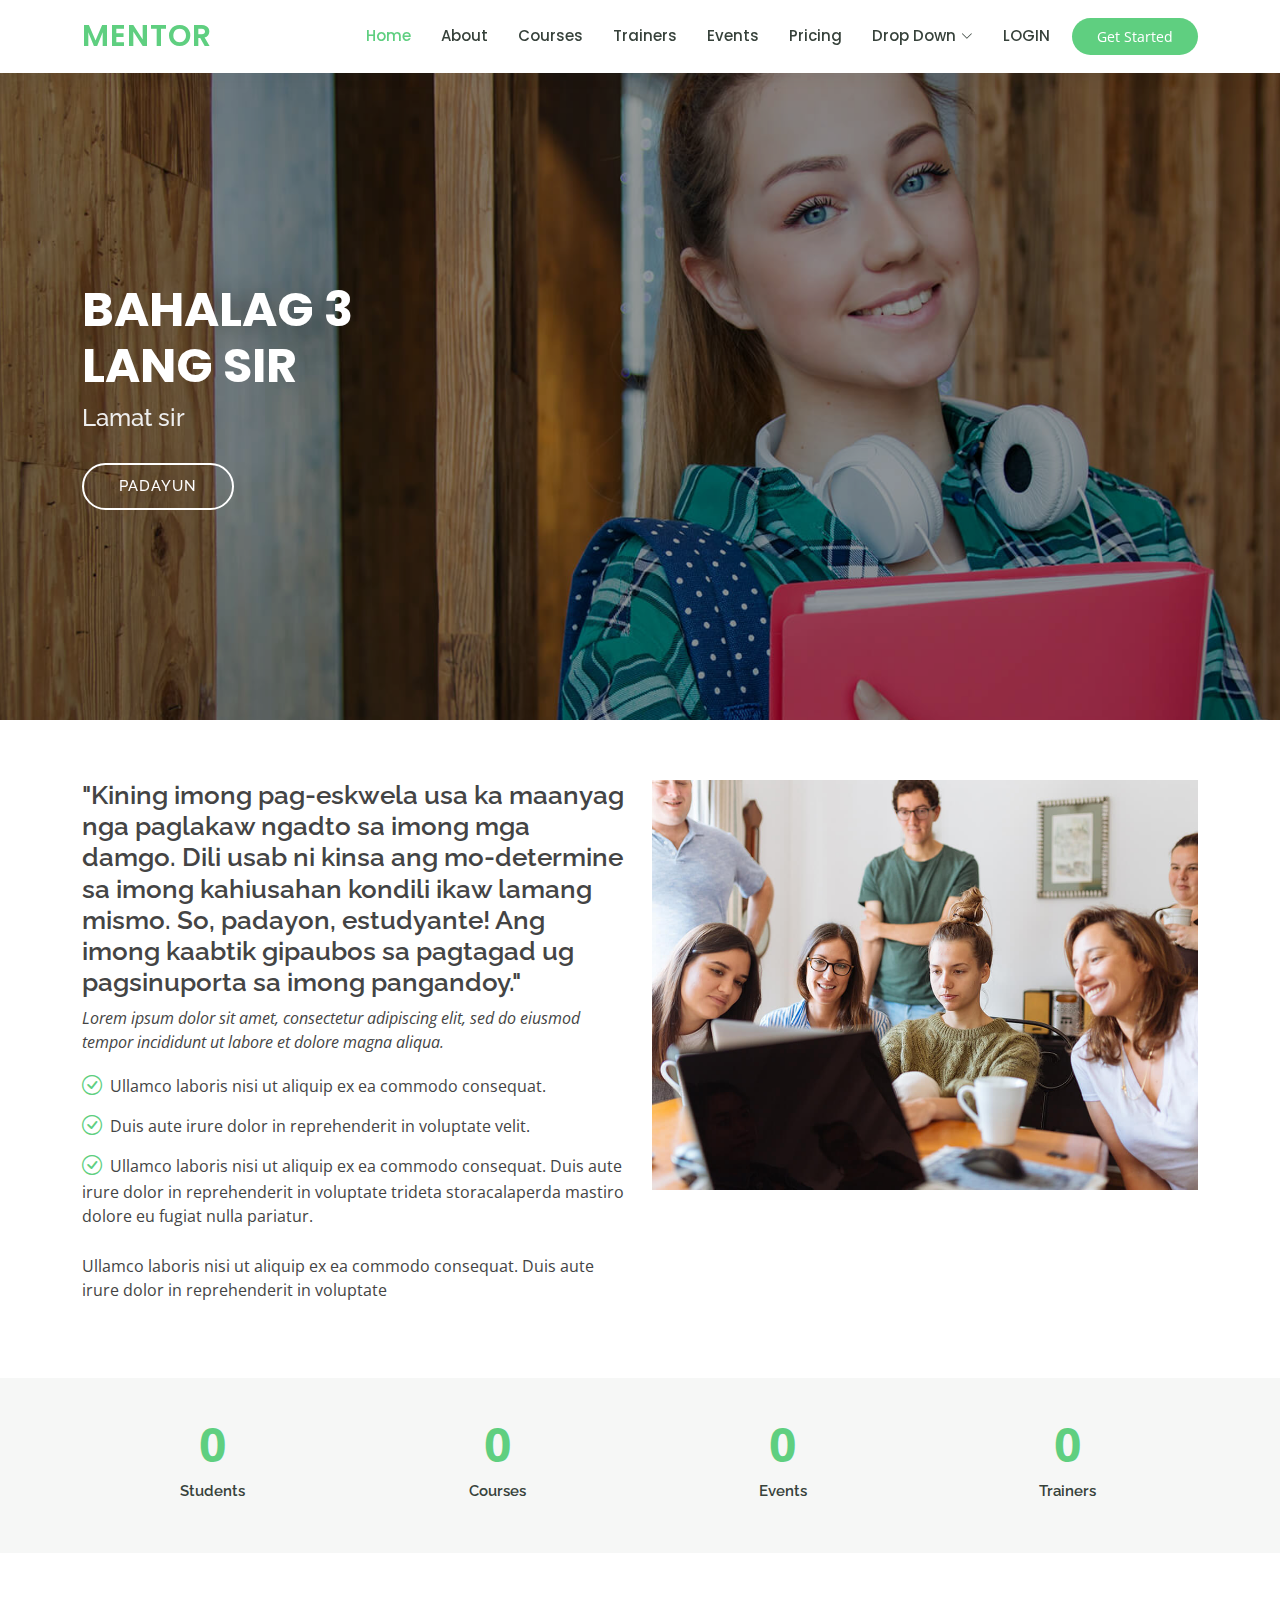
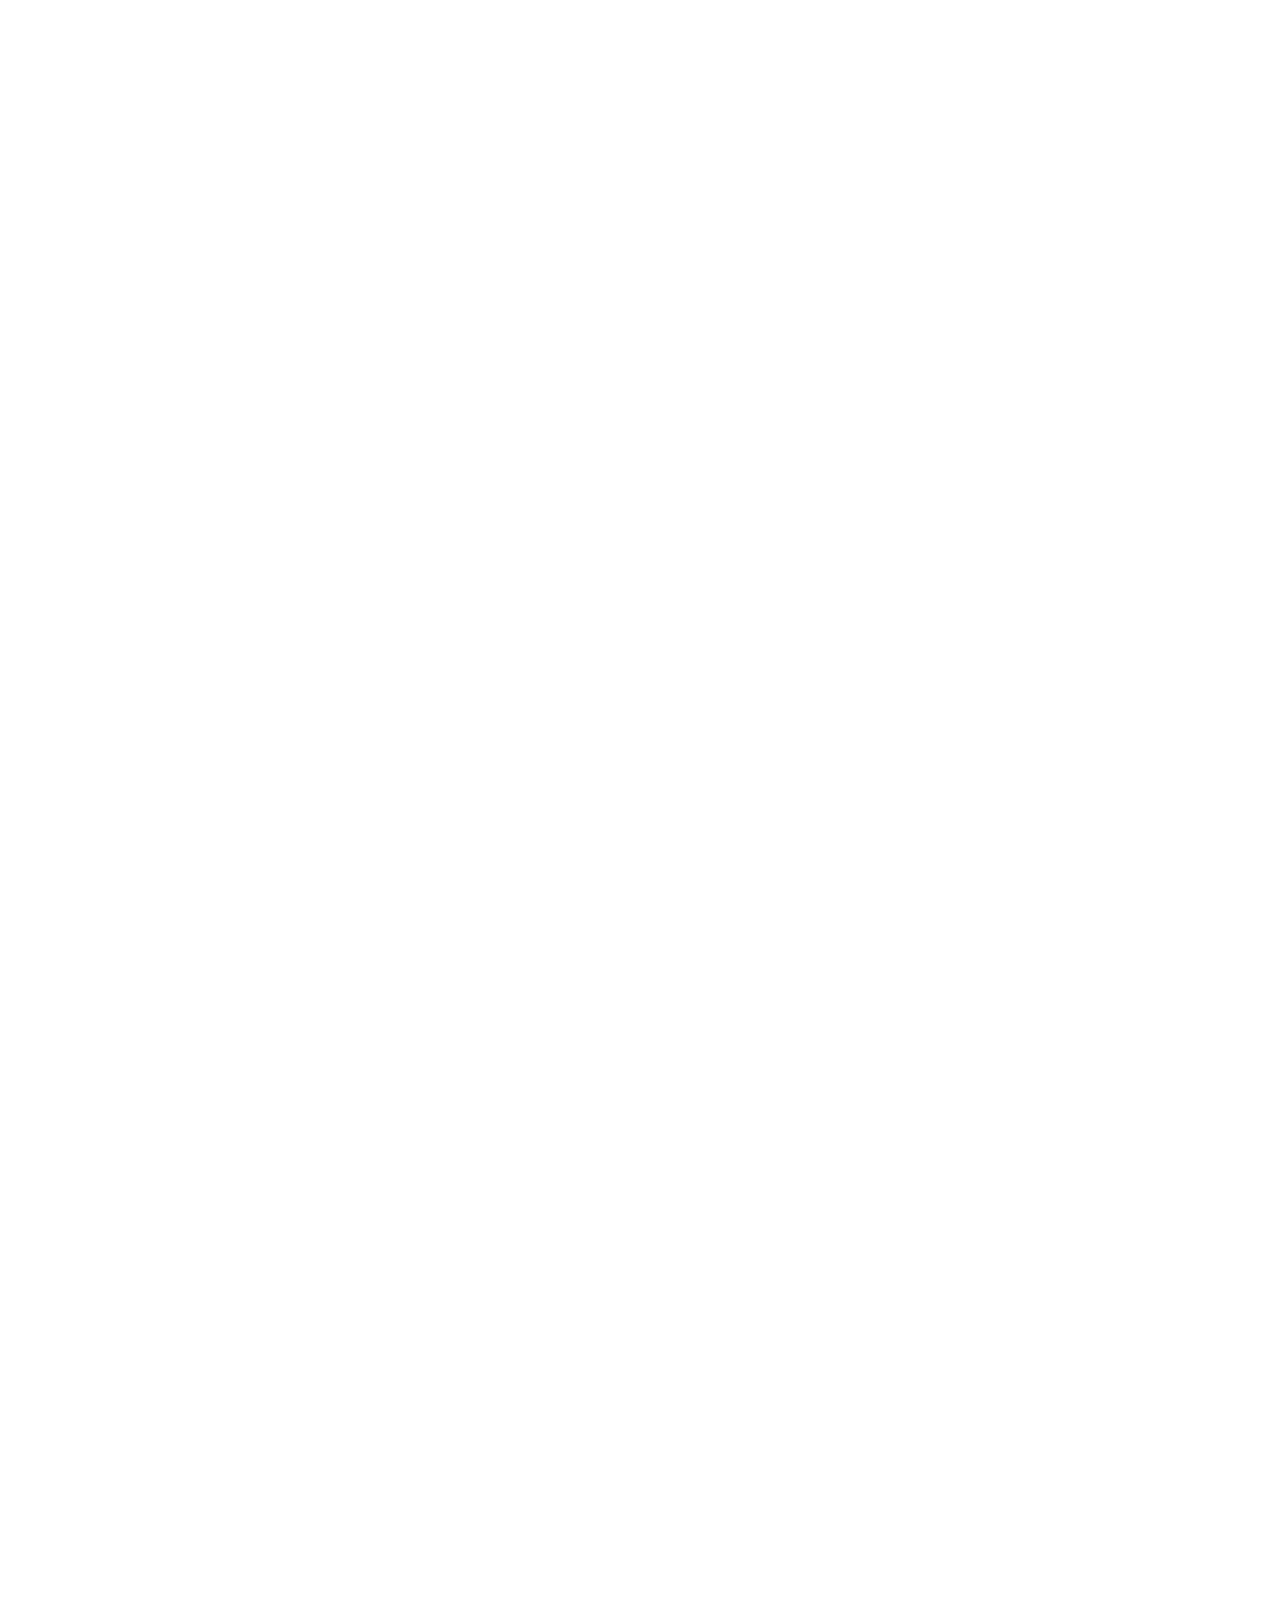
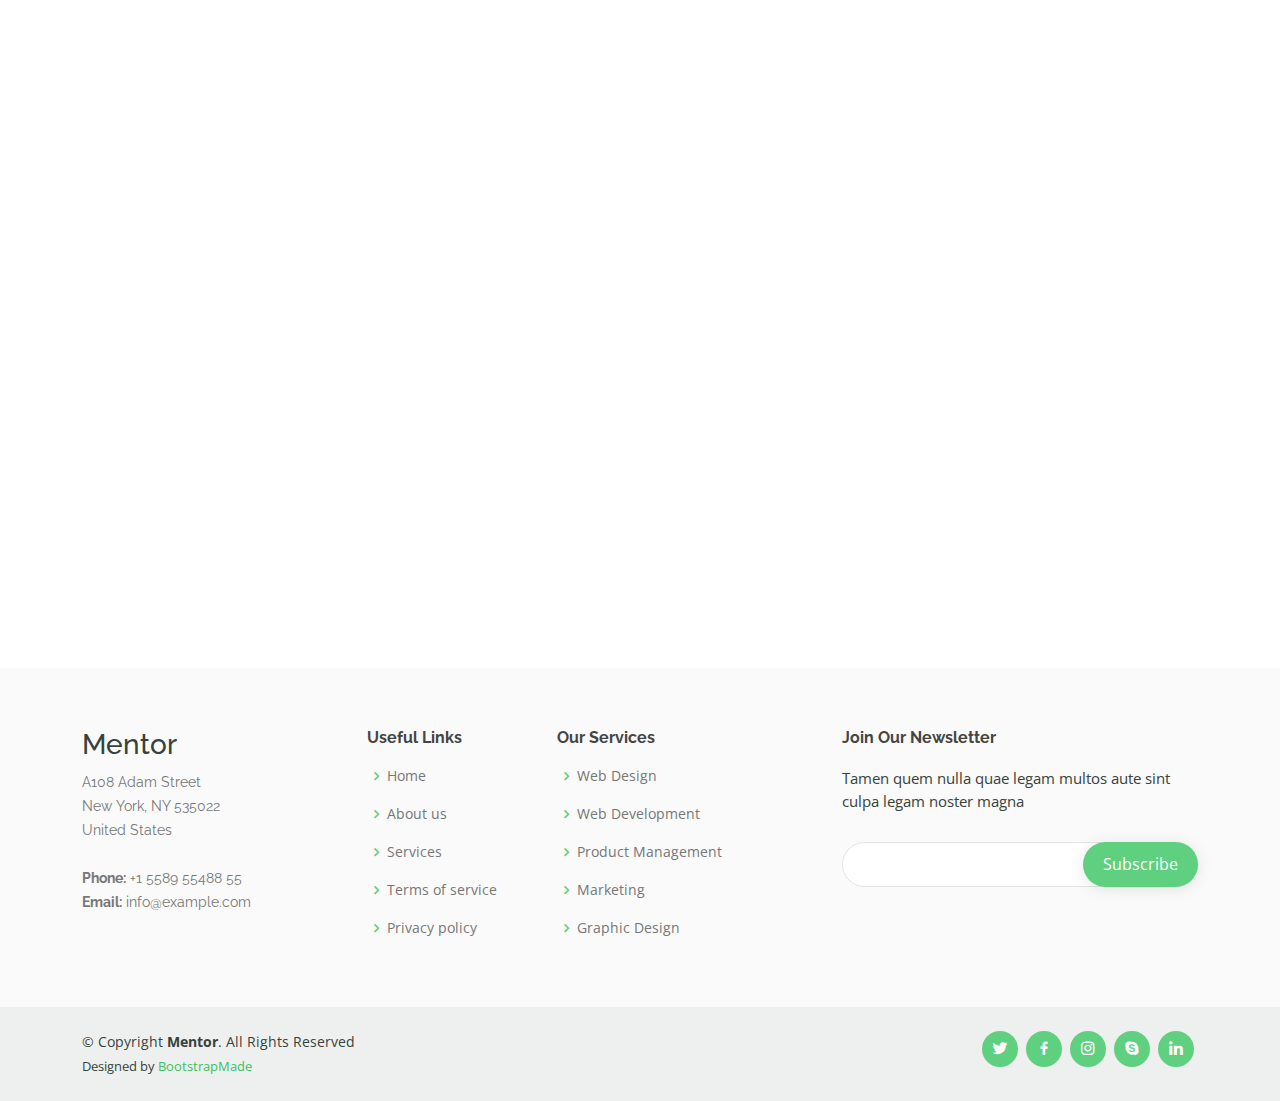
<file: index.html>
<!DOCTYPE html>
<html lang="en">

<head>
  <meta charset="utf-8">
  <meta content="width=device-width, initial-scale=1.0" name="viewport">

  <title>Mentor Bootstrap Template - Index</title>
  <meta content="" name="description">
  <meta content="" name="keywords">

  <!-- Favicons -->
  <link href="assets/img/favicon.png" rel="icon">
  <link href="assets/img/apple-touch-icon.png" rel="apple-touch-icon">

  <!-- Google Fonts -->
  <link href="https://fonts.googleapis.com/css?family=Open+Sans:300,300i,400,400i,600,600i,700,700i|Raleway:300,300i,400,400i,500,500i,600,600i,700,700i|Poppins:300,300i,400,400i,500,500i,600,600i,700,700i" rel="stylesheet">

  <!-- Vendor CSS Files -->
  <link href="assets/vendor/animate.css/animate.min.css" rel="stylesheet">
  <link href="assets/vendor/aos/aos.css" rel="stylesheet">
  <link href="assets/vendor/bootstrap/css/bootstrap.min.css" rel="stylesheet">
  <link href="assets/vendor/bootstrap-icons/bootstrap-icons.css" rel="stylesheet">
  <link href="assets/vendor/boxicons/css/boxicons.min.css" rel="stylesheet">
  <link href="assets/vendor/remixicon/remixicon.css" rel="stylesheet">
  <link href="assets/vendor/swiper/swiper-bundle.min.css" rel="stylesheet">

  <!-- Template Main CSS File -->
  <link href="assets/css/style.css" rel="stylesheet">

  <!-- =======================================================
  * Template Name: Mentor
  * Updated: Sep 18 2023 with Bootstrap v5.3.2
  * Template URL: https://bootstrapmade.com/mentor-free-education-bootstrap-theme/
  * Author: BootstrapMade.com
  * License: https://bootstrapmade.com/license/
  ======================================================== -->
</head>

<body>

  <!-- ======= Header ======= -->
  <header id="header" class="fixed-top">
    <div class="container d-flex align-items-center">

      <h1 class="logo me-auto"><a href="index.html">Mentor</a></h1>
      <!-- Uncomment below if you prefer to use an image logo -->
      <!-- <a href="index.html" class="logo me-auto"><img src="assets/img/logo.png" alt="" class="img-fluid"></a>-->

      <nav id="navbar" class="navbar order-last order-lg-0">
        <ul>
          <li><a class="active" href="index.html">Home</a></li>
          <li><a href="about.html">About</a></li>
          <li><a href="courses.html">Courses</a></li>
          <li><a href="trainers.html">Trainers</a></li>
          <li><a href="events.html">Events</a></li>
          <li><a href="pricing.html">Pricing</a></li>

          <li class="dropdown"><a href="#"><span>Drop Down</span> <i class="bi bi-chevron-down"></i></a>
            <ul>
              <li><a href="#">Drop Down 1</a></li>
              <li class="dropdown"><a href="#"><span>Deep Drop Down</span> <i class="bi bi-chevron-right"></i></a>
                <ul>
                  <li><a href="#">Deep Drop Down 1</a></li>
                  <li><a href="#">Deep Drop Down 2</a></li>
                  <li><a href="#">Deep Drop Down 3</a></li>
                  <li><a href="#">Deep Drop Down 4</a></li>
                  <li><a href="#">Deep Drop Down 5</a></li>
                </ul>
              </li>
              <li><a href="#">Drop Down 2</a></li>
              <li><a href="#">Drop Down 3</a></li>
              <li><a href="#">Drop Down 4</a></li>
            </ul>
          </li>
          <li><a href="index.php">LOGIN</a></li>
        </ul>
        <i class="bi bi-list mobile-nav-toggle"></i>
      </nav><!-- .navbar -->

      <a href="courses.html" class="get-started-btn">Get Started</a>

    </div>
  </header><!-- End Header -->

  <!-- ======= Hero Section ======= -->
  <section id="hero" class="d-flex justify-content-center align-items-center">
    <div class="container position-relative" data-aos="zoom-in" data-aos-delay="100">
      <h1>BAHALAG 3<br>LANG SIR</h1>
      <h2>Lamat sir</h2>
      <a href="courses.html" class="btn-get-started">PADAYUN</a>
    </div>
  </section><!-- End Hero -->

  <main id="main">

    <!-- ======= About Section ======= -->
    <section id="about" class="about">
      <div class="container" data-aos="fade-up">

        <div class="row">
          <div class="col-lg-6 order-1 order-lg-2" data-aos="fade-left" data-aos-delay="100">
            <img src="assets/img/about.jpg" class="img-fluid" alt="">
          </div>
          <div class="col-lg-6 pt-4 pt-lg-0 order-2 order-lg-1 content">
            <h3>"Kining imong pag-eskwela usa ka maanyag nga paglakaw ngadto sa imong mga damgo. Dili usab ni kinsa ang mo-determine sa imong kahiusahan kondili ikaw lamang mismo. So, padayon, estudyante! Ang imong kaabtik gipaubos sa pagtagad ug pagsinuporta sa imong pangandoy."</h3>
            <p class="fst-italic">
              Lorem ipsum dolor sit amet, consectetur adipiscing elit, sed do eiusmod tempor incididunt ut labore et dolore
              magna aliqua.
            </p>
            <ul>
              <li><i class="bi bi-check-circle"></i> Ullamco laboris nisi ut aliquip ex ea commodo consequat.</li>
              <li><i class="bi bi-check-circle"></i> Duis aute irure dolor in reprehenderit in voluptate velit.</li>
              <li><i class="bi bi-check-circle"></i> Ullamco laboris nisi ut aliquip ex ea commodo consequat. Duis aute irure dolor in reprehenderit in voluptate trideta storacalaperda mastiro dolore eu fugiat nulla pariatur.</li>
            </ul>
            <p>
              Ullamco laboris nisi ut aliquip ex ea commodo consequat. Duis aute irure dolor in reprehenderit in voluptate
            </p>

          </div>
        </div>

      </div>
    </section><!-- End About Section -->

    <!-- ======= Counts Section ======= -->
    <section id="counts" class="counts section-bg">
      <div class="container">

        <div class="row counters">

          <div class="col-lg-3 col-6 text-center">
            <span data-purecounter-start="0" data-purecounter-end="1232" data-purecounter-duration="1" class="purecounter"></span>
            <p>Students</p>
          </div>

          <div class="col-lg-3 col-6 text-center">
            <span data-purecounter-start="0" data-purecounter-end="64" data-purecounter-duration="1" class="purecounter"></span>
            <p>Courses</p>
          </div>

          <div class="col-lg-3 col-6 text-center">
            <span data-purecounter-start="0" data-purecounter-end="42" data-purecounter-duration="1" class="purecounter"></span>
            <p>Events</p>
          </div>

          <div class="col-lg-3 col-6 text-center">
            <span data-purecounter-start="0" data-purecounter-end="15" data-purecounter-duration="1" class="purecounter"></span>
            <p>Trainers</p>
          </div>

        </div>

      </div>
    </section><!-- End Counts Section -->

    <!-- ======= Why Us Section ======= -->
    <section id="why-us" class="why-us">
      <div class="container" data-aos="fade-up">

        <div class="row">
          <div class="col-lg-4 d-flex align-items-stretch">
            <div class="content">
              <h3>Why Choose Mentor?</h3>
              <p>
                Lorem ipsum dolor sit amet, consectetur adipiscing elit, sed do eiusmod tempor incididunt ut labore et dolore magna aliqua. Duis aute irure dolor in reprehenderit
                Asperiores dolores sed et. Tenetur quia eos. Autem tempore quibusdam vel necessitatibus optio ad corporis.
              </p>
              <div class="text-center">
                <a href="about.html" class="more-btn">Learn More <i class="bx bx-chevron-right"></i></a>
              </div>
            </div>
          </div>
          <div class="col-lg-8 d-flex align-items-stretch" data-aos="zoom-in" data-aos-delay="100">
            <div class="icon-boxes d-flex flex-column justify-content-center">
              <div class="row">
                <div class="col-xl-4 d-flex align-items-stretch">
                  <div class="icon-box mt-4 mt-xl-0">
                    <i class="bx bx-receipt"></i>
                    <h4>Corporis voluptates sit</h4>
                    <p>Consequuntur sunt aut quasi enim aliquam quae harum pariatur laboris nisi ut aliquip</p>
                  </div>
                </div>
                <div class="col-xl-4 d-flex align-items-stretch">
                  <div class="icon-box mt-4 mt-xl-0">
                    <i class="bx bx-cube-alt"></i>
                    <h4>Ullamco laboris ladore pan</h4>
                    <p>Excepteur sint occaecat cupidatat non proident, sunt in culpa qui officia deserunt</p>
                  </div>
                </div>
                <div class="col-xl-4 d-flex align-items-stretch">
                  <div class="icon-box mt-4 mt-xl-0">
                    <i class="bx bx-images"></i>
                    <h4>Labore consequatur</h4>
                    <p>Aut suscipit aut cum nemo deleniti aut omnis. Doloribus ut maiores omnis facere</p>
                  </div>
                </div>
              </div>
            </div><!-- End .content-->
          </div>
        </div>

      </div>
    </section><!-- End Why Us Section -->

    <!-- ======= Features Section ======= -->
    <section id="features" class="features">
      <div class="container" data-aos="fade-up">

        <div class="row" data-aos="zoom-in" data-aos-delay="100">
          <div class="col-lg-3 col-md-4">
            <div class="icon-box">
              <i class="ri-store-line" style="color: #ffbb2c;"></i>
              <h3><a href="">Lorem Ipsum</a></h3>
            </div>
          </div>
          <div class="col-lg-3 col-md-4 mt-4 mt-md-0">
            <div class="icon-box">
              <i class="ri-bar-chart-box-line" style="color: #5578ff;"></i>
              <h3><a href="">Dolor Sitema</a></h3>
            </div>
          </div>
          <div class="col-lg-3 col-md-4 mt-4 mt-md-0">
            <div class="icon-box">
              <i class="ri-calendar-todo-line" style="color: #e80368;"></i>
              <h3><a href="">Sed perspiciatis</a></h3>
            </div>
          </div>
          <div class="col-lg-3 col-md-4 mt-4 mt-lg-0">
            <div class="icon-box">
              <i class="ri-paint-brush-line" style="color: #e361ff;"></i>
              <h3><a href="">Magni Dolores</a></h3>
            </div>
          </div>
          <div class="col-lg-3 col-md-4 mt-4">
            <div class="icon-box">
              <i class="ri-database-2-line" style="color: #47aeff;"></i>
              <h3><a href="">Nemo Enim</a></h3>
            </div>
          </div>
          <div class="col-lg-3 col-md-4 mt-4">
            <div class="icon-box">
              <i class="ri-gradienter-line" style="color: #ffa76e;"></i>
              <h3><a href="">Eiusmod Tempor</a></h3>
            </div>
          </div>
          <div class="col-lg-3 col-md-4 mt-4">
            <div class="icon-box">
              <i class="ri-file-list-3-line" style="color: #11dbcf;"></i>
              <h3><a href="">Midela Teren</a></h3>
            </div>
          </div>
          <div class="col-lg-3 col-md-4 mt-4">
            <div class="icon-box">
              <i class="ri-price-tag-2-line" style="color: #4233ff;"></i>
              <h3><a href="">Pira Neve</a></h3>
            </div>
          </div>
          <div class="col-lg-3 col-md-4 mt-4">
            <div class="icon-box">
              <i class="ri-anchor-line" style="color: #b2904f;"></i>
              <h3><a href="">Dirada Pack</a></h3>
            </div>
          </div>
          <div class="col-lg-3 col-md-4 mt-4">
            <div class="icon-box">
              <i class="ri-disc-line" style="color: #b20969;"></i>
              <h3><a href="">Moton Ideal</a></h3>
            </div>
          </div>
          <div class="col-lg-3 col-md-4 mt-4">
            <div class="icon-box">
              <i class="ri-base-station-line" style="color: #ff5828;"></i>
              <h3><a href="">Verdo Park</a></h3>
            </div>
          </div>
          <div class="col-lg-3 col-md-4 mt-4">
            <div class="icon-box">
              <i class="ri-fingerprint-line" style="color: #29cc61;"></i>
              <h3><a href="">Flavor Nivelanda</a></h3>
            </div>
          </div>
        </div>

      </div>
    </section><!-- End Features Section -->

    <!-- ======= Popular Courses Section ======= -->
    <section id="popular-courses" class="courses">
      <div class="container" data-aos="fade-up">

        <div class="section-title">
          <h2>Courses</h2>
          <p>Popular Courses</p>
        </div>

        <div class="row" data-aos="zoom-in" data-aos-delay="100">

          <div class="col-lg-4 col-md-6 d-flex align-items-stretch">
            <div class="course-item">
              <img src="assets/img/course-1.jpg" class="img-fluid" alt="...">
              <div class="course-content">
                <div class="d-flex justify-content-between align-items-center mb-3">
                  <h4>Web Development</h4>
                  <p class="price">$169</p>
                </div>

                <h3><a href="course-details.html">Website Design</a></h3>
                <p>Et architecto provident deleniti facere repellat nobis iste. Id facere quia quae dolores dolorem tempore.</p>
                <div class="trainer d-flex justify-content-between align-items-center">
                  <div class="trainer-profile d-flex align-items-center">
                    <img src="assets/img/trainers/trainer-1.jpg" class="img-fluid" alt="">
                    <span>Antonio</span>
                  </div>
                  <div class="trainer-rank d-flex align-items-center">
                    <i class="bx bx-user"></i>&nbsp;50
                    &nbsp;&nbsp;
                    <i class="bx bx-heart"></i>&nbsp;65
                  </div>
                </div>
              </div>
            </div>
          </div> <!-- End Course Item-->

          <div class="col-lg-4 col-md-6 d-flex align-items-stretch mt-4 mt-md-0">
            <div class="course-item">
              <img src="assets/img/course-2.jpg" class="img-fluid" alt="...">
              <div class="course-content">
                <div class="d-flex justify-content-between align-items-center mb-3">
                  <h4>Marketing</h4>
                  <p class="price">$250</p>
                </div>

                <h3><a href="course-details.html">Search Engine Optimization</a></h3>
                <p>Et architecto provident deleniti facere repellat nobis iste. Id facere quia quae dolores dolorem tempore.</p>
                <div class="trainer d-flex justify-content-between align-items-center">
                  <div class="trainer-profile d-flex align-items-center">
                    <img src="assets/img/trainers/trainer-2.jpg" class="img-fluid" alt="">
                    <span>Lana</span>
                  </div>
                  <div class="trainer-rank d-flex align-items-center">
                    <i class="bx bx-user"></i>&nbsp;35
                    &nbsp;&nbsp;
                    <i class="bx bx-heart"></i>&nbsp;42
                  </div>
                </div>
              </div>
            </div>
          </div> <!-- End Course Item-->

          <div class="col-lg-4 col-md-6 d-flex align-items-stretch mt-4 mt-lg-0">
            <div class="course-item">
              <img src="assets/img/course-3.jpg" class="img-fluid" alt="...">
              <div class="course-content">
                <div class="d-flex justify-content-between align-items-center mb-3">
                  <h4>Content</h4>
                  <p class="price">$180</p>
                </div>

                <h3><a href="course-details.html">Copywriting</a></h3>
                <p>Et architecto provident deleniti facere repellat nobis iste. Id facere quia quae dolores dolorem tempore.</p>
                <div class="trainer d-flex justify-content-between align-items-center">
                  <div class="trainer-profile d-flex align-items-center">
                    <img src="assets/img/trainers/trainer-3.jpg" class="img-fluid" alt="">
                    <span>Brandon</span>
                  </div>
                  <div class="trainer-rank d-flex align-items-center">
                    <i class="bx bx-user"></i>&nbsp;20
                    &nbsp;&nbsp;
                    <i class="bx bx-heart"></i>&nbsp;85
                  </div>
                </div>
              </div>
            </div>
          </div> <!-- End Course Item-->

        </div>

      </div>
    </section><!-- End Popular Courses Section -->

    <!-- ======= Trainers Section ======= -->
    <section id="trainers" class="trainers">
      <div class="container" data-aos="fade-up">

        <div class="row" data-aos="zoom-in" data-aos-delay="100">
          <div class="col-lg-4 col-md-6 d-flex align-items-stretch">
            <div class="member">
              <img src="assets/img/trainers/trainer-1.jpg" class="img-fluid" alt="">
              <div class="member-content">
                <h4>Walter White</h4>
                <span>Web Development</span>
                <p>
                  Magni qui quod omnis unde et eos fuga et exercitationem. Odio veritatis perspiciatis quaerat qui aut aut aut
                </p>
                <div class="social">
                  <a href=""><i class="bi bi-twitter"></i></a>
                  <a href=""><i class="bi bi-facebook"></i></a>
                  <a href=""><i class="bi bi-instagram"></i></a>
                  <a href=""><i class="bi bi-linkedin"></i></a>
                </div>
              </div>
            </div>
          </div>

          <div class="col-lg-4 col-md-6 d-flex align-items-stretch">
            <div class="member">
              <img src="assets/img/trainers/trainer-2.jpg" class="img-fluid" alt="">
              <div class="member-content">
                <h4>Sarah Jhinson</h4>
                <span>Marketing</span>
                <p>
                  Repellat fugiat adipisci nemo illum nesciunt voluptas repellendus. In architecto rerum rerum temporibus
                </p>
                <div class="social">
                  <a href=""><i class="bi bi-twitter"></i></a>
                  <a href=""><i class="bi bi-facebook"></i></a>
                  <a href=""><i class="bi bi-instagram"></i></a>
                  <a href=""><i class="bi bi-linkedin"></i></a>
                </div>
              </div>
            </div>
          </div>

          <div class="col-lg-4 col-md-6 d-flex align-items-stretch">
            <div class="member">
              <img src="assets/img/trainers/trainer-3.jpg" class="img-fluid" alt="">
              <div class="member-content">
                <h4>William Anderson</h4>
                <span>Content</span>
                <p>
                  Voluptas necessitatibus occaecati quia. Earum totam consequuntur qui porro et laborum toro des clara
                </p>
                <div class="social">
                  <a href=""><i class="bi bi-twitter"></i></a>
                  <a href=""><i class="bi bi-facebook"></i></a>
                  <a href=""><i class="bi bi-instagram"></i></a>
                  <a href=""><i class="bi bi-linkedin"></i></a>
                </div>
              </div>
            </div>
          </div>

        </div>

      </div>
    </section><!-- End Trainers Section -->

  </main><!-- End #main -->

  <!-- ======= Footer ======= -->
  <footer id="footer">

    <div class="footer-top">
      <div class="container">
        <div class="row">

          <div class="col-lg-3 col-md-6 footer-contact">
            <h3>Mentor</h3>
            <p>
              A108 Adam Street <br>
              New York, NY 535022<br>
              United States <br><br>
              <strong>Phone:</strong> +1 5589 55488 55<br>
              <strong>Email:</strong> info@example.com<br>
            </p>
          </div>

          <div class="col-lg-2 col-md-6 footer-links">
            <h4>Useful Links</h4>
            <ul>
              <li><i class="bx bx-chevron-right"></i> <a href="#">Home</a></li>
              <li><i class="bx bx-chevron-right"></i> <a href="#">About us</a></li>
              <li><i class="bx bx-chevron-right"></i> <a href="#">Services</a></li>
              <li><i class="bx bx-chevron-right"></i> <a href="#">Terms of service</a></li>
              <li><i class="bx bx-chevron-right"></i> <a href="#">Privacy policy</a></li>
            </ul>
          </div>

          <div class="col-lg-3 col-md-6 footer-links">
            <h4>Our Services</h4>
            <ul>
              <li><i class="bx bx-chevron-right"></i> <a href="#">Web Design</a></li>
              <li><i class="bx bx-chevron-right"></i> <a href="#">Web Development</a></li>
              <li><i class="bx bx-chevron-right"></i> <a href="#">Product Management</a></li>
              <li><i class="bx bx-chevron-right"></i> <a href="#">Marketing</a></li>
              <li><i class="bx bx-chevron-right"></i> <a href="#">Graphic Design</a></li>
            </ul>
          </div>

          <div class="col-lg-4 col-md-6 footer-newsletter">
            <h4>Join Our Newsletter</h4>
            <p>Tamen quem nulla quae legam multos aute sint culpa legam noster magna</p>
            <form action="" method="post">
              <input type="email" name="email"><input type="submit" value="Subscribe">
            </form>
          </div>

        </div>
      </div>
    </div>

    <div class="container d-md-flex py-4">

      <div class="me-md-auto text-center text-md-start">
        <div class="copyright">
          &copy; Copyright <strong><span>Mentor</span></strong>. All Rights Reserved
        </div>
        <div class="credits">
          <!-- All the links in the footer should remain intact. -->
          <!-- You can delete the links only if you purchased the pro version. -->
          <!-- Licensing information: https://bootstrapmade.com/license/ -->
          <!-- Purchase the pro version with working PHP/AJAX contact form: https://bootstrapmade.com/mentor-free-education-bootstrap-theme/ -->
          Designed by <a href="https://bootstrapmade.com/">BootstrapMade</a>
        </div>
      </div>
      <div class="social-links text-center text-md-right pt-3 pt-md-0">
        <a href="#" class="twitter"><i class="bx bxl-twitter"></i></a>
        <a href="#" class="facebook"><i class="bx bxl-facebook"></i></a>
        <a href="#" class="instagram"><i class="bx bxl-instagram"></i></a>
        <a href="#" class="google-plus"><i class="bx bxl-skype"></i></a>
        <a href="#" class="linkedin"><i class="bx bxl-linkedin"></i></a>
      </div>
    </div>
  </footer><!-- End Footer -->

  <div id="preloader"></div>
  <a href="#" class="back-to-top d-flex align-items-center justify-content-center"><i class="bi bi-arrow-up-short"></i></a>

  <!-- Vendor JS Files -->
  <script src="assets/vendor/purecounter/purecounter_vanilla.js"></script>
  <script src="assets/vendor/aos/aos.js"></script>
  <script src="assets/vendor/bootstrap/js/bootstrap.bundle.min.js"></script>
  <script src="assets/vendor/swiper/swiper-bundle.min.js"></script>
  <script src="assets/vendor/php-email-form/validate.js"></script>

  <!-- Template Main JS File -->
  <script src="assets/js/main.js"></script>

</body>

</html>
</file>
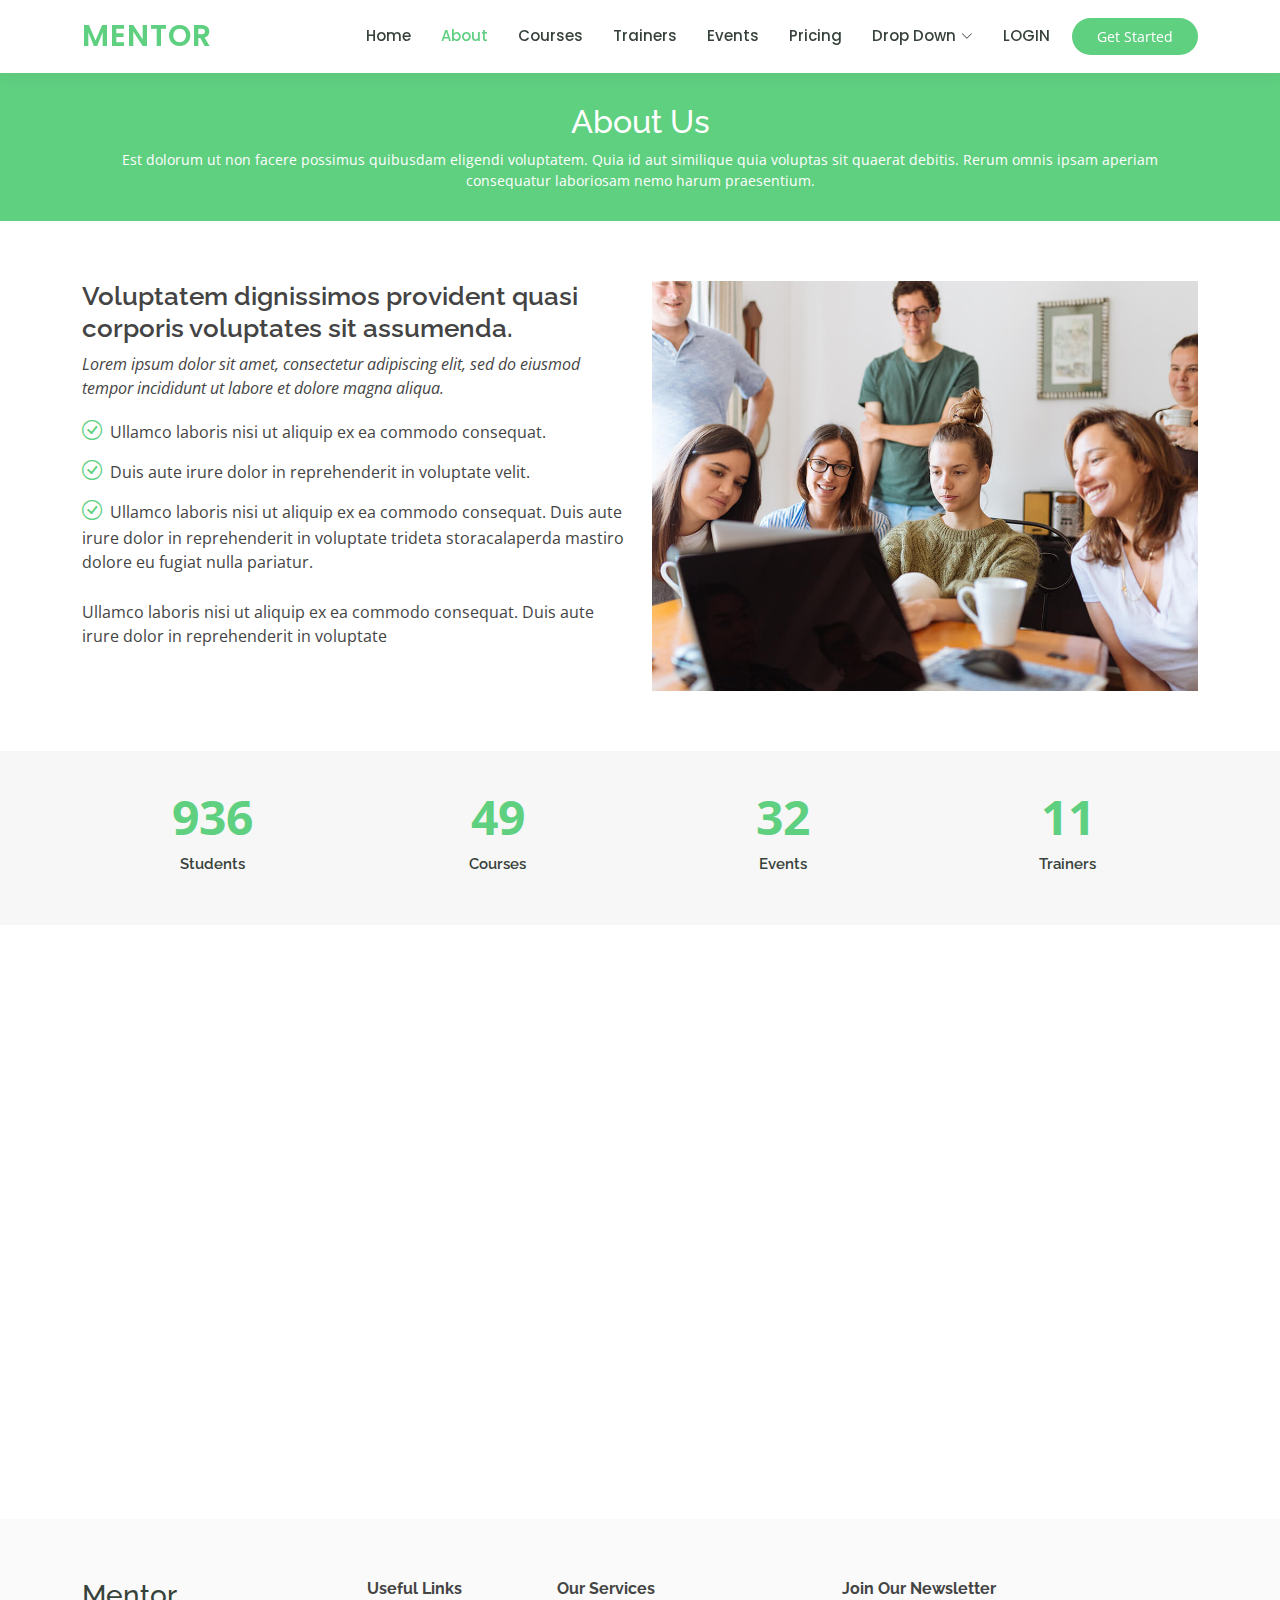
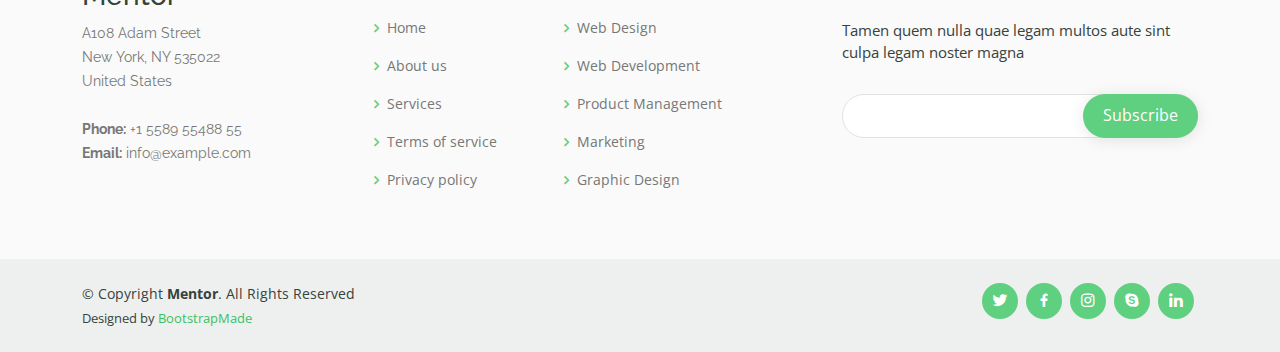
<file: about.html>
<!DOCTYPE html>
<html lang="en">

<head>
  <meta charset="utf-8">
  <meta content="width=device-width, initial-scale=1.0" name="viewport">

  <title>About - Mentor Bootstrap Template</title>
  <meta content="" name="description">
  <meta content="" name="keywords">

  <!-- Favicons -->
  <link href="assets/img/favicon.png" rel="icon">
  <link href="assets/img/apple-touch-icon.png" rel="apple-touch-icon">

  <!-- Google Fonts -->
  <link href="https://fonts.googleapis.com/css?family=Open+Sans:300,300i,400,400i,600,600i,700,700i|Raleway:300,300i,400,400i,500,500i,600,600i,700,700i|Poppins:300,300i,400,400i,500,500i,600,600i,700,700i" rel="stylesheet">

  <!-- Vendor CSS Files -->
  <link href="assets/vendor/animate.css/animate.min.css" rel="stylesheet">
  <link href="assets/vendor/aos/aos.css" rel="stylesheet">
  <link href="assets/vendor/bootstrap/css/bootstrap.min.css" rel="stylesheet">
  <link href="assets/vendor/bootstrap-icons/bootstrap-icons.css" rel="stylesheet">
  <link href="assets/vendor/boxicons/css/boxicons.min.css" rel="stylesheet">
  <link href="assets/vendor/remixicon/remixicon.css" rel="stylesheet">
  <link href="assets/vendor/swiper/swiper-bundle.min.css" rel="stylesheet">

  <!-- Template Main CSS File -->
  <link href="assets/css/style.css" rel="stylesheet">

  <!-- =======================================================
  * Template Name: Mentor
  * Updated: Sep 18 2023 with Bootstrap v5.3.2
  * Template URL: https://bootstrapmade.com/mentor-free-education-bootstrap-theme/
  * Author: BootstrapMade.com
  * License: https://bootstrapmade.com/license/
  ======================================================== -->
</head>

<body>

  <!-- ======= Header ======= -->
  <header id="header" class="fixed-top">
    <div class="container d-flex align-items-center">

      <h1 class="logo me-auto"><a href="index.html">Mentor</a></h1>
      <!-- Uncomment below if you prefer to use an image logo -->
      <!-- <a href="index.html" class="logo me-auto"><img src="assets/img/logo.png" alt="" class="img-fluid"></a>-->

      <nav id="navbar" class="navbar order-last order-lg-0">
        <ul>
          <li><a href="index.html">Home</a></li>
          <li><a class="active" href="about.html">About</a></li>
          <li><a href="courses.html">Courses</a></li>
          <li><a href="trainers.html">Trainers</a></li>
          <li><a href="events.html">Events</a></li>
          <li><a href="pricing.html">Pricing</a></li>

          <li class="dropdown"><a href="#"><span>Drop Down</span> <i class="bi bi-chevron-down"></i></a>
            <ul>
              <li><a href="#">Drop Down 1</a></li>
              <li class="dropdown"><a href="#"><span>Deep Drop Down</span> <i class="bi bi-chevron-right"></i></a>
                <ul>
                  <li><a href="#">Deep Drop Down 1</a></li>
                  <li><a href="#">Deep Drop Down 2</a></li>
                  <li><a href="#">Deep Drop Down 3</a></li>
                  <li><a href="#">Deep Drop Down 4</a></li>
                  <li><a href="#">Deep Drop Down 5</a></li>
                </ul>
              </li>
              <li><a href="#">Drop Down 2</a></li>
              <li><a href="#">Drop Down 3</a></li>
              <li><a href="#">Drop Down 4</a></li>
            </ul>
          </li>
          <li><a href="contact.html">LOGIN</a></li>
        </ul>
        <i class="bi bi-list mobile-nav-toggle"></i>
      </nav><!-- .navbar -->

      <a href="courses.html" class="get-started-btn">Get Started</a>

    </div>
  </header><!-- End Header -->

  <main id="main">
    <!-- ======= Breadcrumbs ======= -->
    <div class="breadcrumbs" data-aos="fade-in">
      <div class="container">
        <h2>About Us</h2>
        <p>Est dolorum ut non facere possimus quibusdam eligendi voluptatem. Quia id aut similique quia voluptas sit quaerat debitis. Rerum omnis ipsam aperiam consequatur laboriosam nemo harum praesentium. </p>
      </div>
    </div><!-- End Breadcrumbs -->

    <!-- ======= About Section ======= -->
    <section id="about" class="about">
      <div class="container" data-aos="fade-up">

        <div class="row">
          <div class="col-lg-6 order-1 order-lg-2" data-aos="fade-left" data-aos-delay="100">
            <img src="assets/img/about.jpg" class="img-fluid" alt="">
          </div>
          <div class="col-lg-6 pt-4 pt-lg-0 order-2 order-lg-1 content">
            <h3>Voluptatem dignissimos provident quasi corporis voluptates sit assumenda.</h3>
            <p class="fst-italic">
              Lorem ipsum dolor sit amet, consectetur adipiscing elit, sed do eiusmod tempor incididunt ut labore et dolore
              magna aliqua.
            </p>
            <ul>
              <li><i class="bi bi-check-circle"></i> Ullamco laboris nisi ut aliquip ex ea commodo consequat.</li>
              <li><i class="bi bi-check-circle"></i> Duis aute irure dolor in reprehenderit in voluptate velit.</li>
              <li><i class="bi bi-check-circle"></i> Ullamco laboris nisi ut aliquip ex ea commodo consequat. Duis aute irure dolor in reprehenderit in voluptate trideta storacalaperda mastiro dolore eu fugiat nulla pariatur.</li>
            </ul>
            <p>
              Ullamco laboris nisi ut aliquip ex ea commodo consequat. Duis aute irure dolor in reprehenderit in voluptate
            </p>

          </div>
        </div>

      </div>
    </section><!-- End About Section -->

    <!-- ======= Counts Section ======= -->
    <section id="counts" class="counts section-bg">
      <div class="container">

        <div class="row counters">

          <div class="col-lg-3 col-6 text-center">
            <span data-purecounter-start="0" data-purecounter-end="1232" data-purecounter-duration="1" class="purecounter"></span>
            <p>Students</p>
          </div>

          <div class="col-lg-3 col-6 text-center">
            <span data-purecounter-start="0" data-purecounter-end="64" data-purecounter-duration="1" class="purecounter"></span>
            <p>Courses</p>
          </div>

          <div class="col-lg-3 col-6 text-center">
            <span data-purecounter-start="0" data-purecounter-end="42" data-purecounter-duration="1" class="purecounter"></span>
            <p>Events</p>
          </div>

          <div class="col-lg-3 col-6 text-center">
            <span data-purecounter-start="0" data-purecounter-end="15" data-purecounter-duration="1" class="purecounter"></span>
            <p>Trainers</p>
          </div>

        </div>

      </div>
    </section><!-- End Counts Section -->

    <!-- ======= Testimonials Section ======= -->
    <section id="testimonials" class="testimonials">
      <div class="container" data-aos="fade-up">

        <div class="section-title">
          <h2>Testimonials</h2>
          <p>What are they saying</p>
        </div>

        <div class="testimonials-slider swiper" data-aos="fade-up" data-aos-delay="100">
          <div class="swiper-wrapper">

            <div class="swiper-slide">
              <div class="testimonial-wrap">
                <div class="testimonial-item">
                  <img src="assets/img/testimonials/testimonials-1.jpg" class="testimonial-img" alt="">
                  <h3>Saul Goodman</h3>
                  <h4>Ceo &amp; Founder</h4>
                  <p>
                    <i class="bx bxs-quote-alt-left quote-icon-left"></i>
                    Proin iaculis purus consequat sem cure digni ssim donec porttitora entum suscipit rhoncus. Accusantium quam, ultricies eget id, aliquam eget nibh et. Maecen aliquam, risus at semper.
                    <i class="bx bxs-quote-alt-right quote-icon-right"></i>
                  </p>
                </div>
              </div>
            </div><!-- End testimonial item -->

            <div class="swiper-slide">
              <div class="testimonial-wrap">
                <div class="testimonial-item">
                  <img src="assets/img/testimonials/testimonials-2.jpg" class="testimonial-img" alt="">
                  <h3>Sara Wilsson</h3>
                  <h4>Designer</h4>
                  <p>
                    <i class="bx bxs-quote-alt-left quote-icon-left"></i>
                    Export tempor illum tamen malis malis eram quae irure esse labore quem cillum quid cillum eram malis quorum velit fore eram velit sunt aliqua noster fugiat irure amet legam anim culpa.
                    <i class="bx bxs-quote-alt-right quote-icon-right"></i>
                  </p>
                </div>
              </div>
            </div><!-- End testimonial item -->

            <div class="swiper-slide">
              <div class="testimonial-wrap">
                <div class="testimonial-item">
                  <img src="assets/img/testimonials/testimonials-3.jpg" class="testimonial-img" alt="">
                  <h3>Jena Karlis</h3>
                  <h4>Store Owner</h4>
                  <p>
                    <i class="bx bxs-quote-alt-left quote-icon-left"></i>
                    Enim nisi quem export duis labore cillum quae magna enim sint quorum nulla quem veniam duis minim tempor labore quem eram duis noster aute amet eram fore quis sint minim.
                    <i class="bx bxs-quote-alt-right quote-icon-right"></i>
                  </p>
                </div>
              </div>
            </div><!-- End testimonial item -->

            <div class="swiper-slide">
              <div class="testimonial-wrap">
                <div class="testimonial-item">
                  <img src="assets/img/testimonials/testimonials-4.jpg" class="testimonial-img" alt="">
                  <h3>Matt Brandon</h3>
                  <h4>Freelancer</h4>
                  <p>
                    <i class="bx bxs-quote-alt-left quote-icon-left"></i>
                    Fugiat enim eram quae cillum dolore dolor amet nulla culpa multos export minim fugiat minim velit minim dolor enim duis veniam ipsum anim magna sunt elit fore quem dolore labore illum veniam.
                    <i class="bx bxs-quote-alt-right quote-icon-right"></i>
                  </p>
                </div>
              </div>
            </div><!-- End testimonial item -->

            <div class="swiper-slide">
              <div class="testimonial-wrap">
                <div class="testimonial-item">
                  <img src="assets/img/testimonials/testimonials-5.jpg" class="testimonial-img" alt="">
                  <h3>John Larson</h3>
                  <h4>Entrepreneur</h4>
                  <p>
                    <i class="bx bxs-quote-alt-left quote-icon-left"></i>
                    Quis quorum aliqua sint quem legam fore sunt eram irure aliqua veniam tempor noster veniam enim culpa labore duis sunt culpa nulla illum cillum fugiat legam esse veniam culpa fore nisi cillum quid.
                    <i class="bx bxs-quote-alt-right quote-icon-right"></i>
                  </p>
                </div>
              </div>
            </div><!-- End testimonial item -->

          </div>
          <div class="swiper-pagination"></div>
        </div>

      </div>
    </section><!-- End Testimonials Section -->

  </main><!-- End #main -->

  <!-- ======= Footer ======= -->
  <footer id="footer">

    <div class="footer-top">
      <div class="container">
        <div class="row">

          <div class="col-lg-3 col-md-6 footer-contact">
            <h3>Mentor</h3>
            <p>
              A108 Adam Street <br>
              New York, NY 535022<br>
              United States <br><br>
              <strong>Phone:</strong> +1 5589 55488 55<br>
              <strong>Email:</strong> info@example.com<br>
            </p>
          </div>

          <div class="col-lg-2 col-md-6 footer-links">
            <h4>Useful Links</h4>
            <ul>
              <li><i class="bx bx-chevron-right"></i> <a href="#">Home</a></li>
              <li><i class="bx bx-chevron-right"></i> <a href="#">About us</a></li>
              <li><i class="bx bx-chevron-right"></i> <a href="#">Services</a></li>
              <li><i class="bx bx-chevron-right"></i> <a href="#">Terms of service</a></li>
              <li><i class="bx bx-chevron-right"></i> <a href="#">Privacy policy</a></li>
            </ul>
          </div>

          <div class="col-lg-3 col-md-6 footer-links">
            <h4>Our Services</h4>
            <ul>
              <li><i class="bx bx-chevron-right"></i> <a href="#">Web Design</a></li>
              <li><i class="bx bx-chevron-right"></i> <a href="#">Web Development</a></li>
              <li><i class="bx bx-chevron-right"></i> <a href="#">Product Management</a></li>
              <li><i class="bx bx-chevron-right"></i> <a href="#">Marketing</a></li>
              <li><i class="bx bx-chevron-right"></i> <a href="#">Graphic Design</a></li>
            </ul>
          </div>

          <div class="col-lg-4 col-md-6 footer-newsletter">
            <h4>Join Our Newsletter</h4>
            <p>Tamen quem nulla quae legam multos aute sint culpa legam noster magna</p>
            <form action="" method="post">
              <input type="email" name="email"><input type="submit" value="Subscribe">
            </form>
          </div>

        </div>
      </div>
    </div>

    <div class="container d-md-flex py-4">

      <div class="me-md-auto text-center text-md-start">
        <div class="copyright">
          &copy; Copyright <strong><span>Mentor</span></strong>. All Rights Reserved
        </div>
        <div class="credits">
          <!-- All the links in the footer should remain intact. -->
          <!-- You can delete the links only if you purchased the pro version. -->
          <!-- Licensing information: https://bootstrapmade.com/license/ -->
          <!-- Purchase the pro version with working PHP/AJAX contact form: https://bootstrapmade.com/mentor-free-education-bootstrap-theme/ -->
          Designed by <a href="https://bootstrapmade.com/">BootstrapMade</a>
        </div>
      </div>
      <div class="social-links text-center text-md-right pt-3 pt-md-0">
        <a href="#" class="twitter"><i class="bx bxl-twitter"></i></a>
        <a href="#" class="facebook"><i class="bx bxl-facebook"></i></a>
        <a href="#" class="instagram"><i class="bx bxl-instagram"></i></a>
        <a href="#" class="google-plus"><i class="bx bxl-skype"></i></a>
        <a href="#" class="linkedin"><i class="bx bxl-linkedin"></i></a>
      </div>
    </div>
  </footer><!-- End Footer -->

  <div id="preloader"></div>
  <a href="#" class="back-to-top d-flex align-items-center justify-content-center"><i class="bi bi-arrow-up-short"></i></a>

  <!-- Vendor JS Files -->
  <script src="assets/vendor/purecounter/purecounter_vanilla.js"></script>
  <script src="assets/vendor/aos/aos.js"></script>
  <script src="assets/vendor/bootstrap/js/bootstrap.bundle.min.js"></script>
  <script src="assets/vendor/swiper/swiper-bundle.min.js"></script>
  <script src="assets/vendor/php-email-form/validate.js"></script>

  <!-- Template Main JS File -->
  <script src="assets/js/main.js"></script>

</body>

</html>
</file>
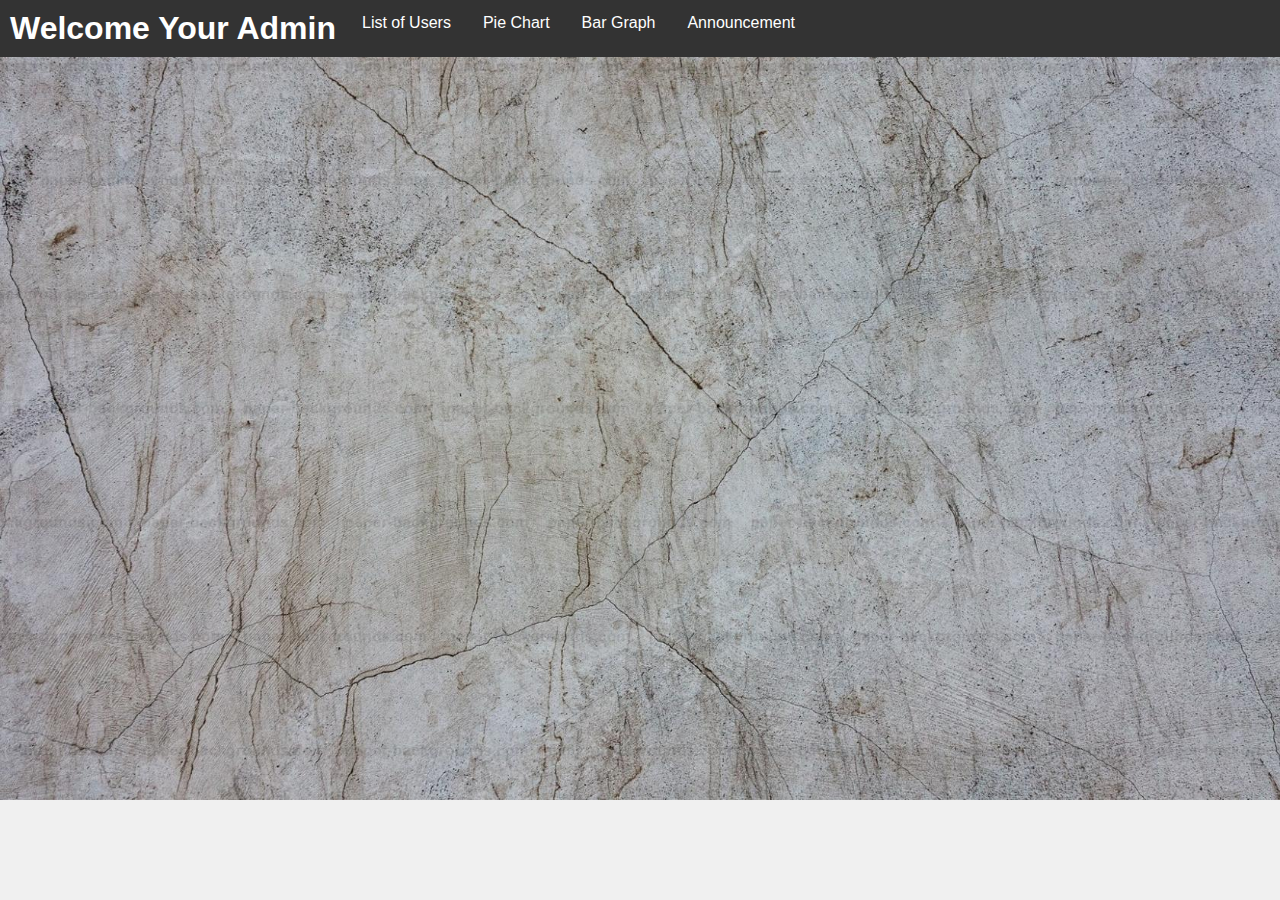
<file: all.html>
<!DOCTYPE html>
<html lang="en">
<head>
    <body style="background-image: url('dirty.jpg'); background-size: cover; background-repeat: no-repeat;">
        <body>
    <meta charset="UTF-8">
    <meta http-equiv="X-UA-Compatible" content="IE=edge">
    <meta name="viewport" content="width=device-width, initial-scale=1.0">
    <title>Document</title>
    <style>
        body {
            margin: 0;
            padding: 0;
            font-family: Arial, sans-serif;
            background-color: #f0f0f0; /* Background color for the entire page */
        }

        .navbar {
            background-color: #333; /* Background color for the navigation bar */
            overflow: hidden;
        }

        .navbar h1 {
            color: white; /* Text color for the welcome message */
            float: left;
            margin: 0;
            padding: 10px;
        }

        .navbar a {
            float: left; /* Align to the left side */
            color: white; /* Text color for the navigation links */
            text-align: center;
            padding: 14px 16px;
            text-decoration: none;
        }

        .navbar a:hover {
            background-color: #ddd; /* Background color when hovering over a link */
            color: black; /* Text color when hovering over a link */
        }

    </style>
</head>
<body>
 
    <div class="navbar">
         <h1>Welcome Your Admin</h1>
         <a href="show_users.php">List of Users</a>
         <a href="piechart.php">Pie Chart</a>
         <a href="bargraph.php">Bar Graph</a>
         <a href="announcement.php">Announcement</a>
         </div>
</body>
</html>
</file>
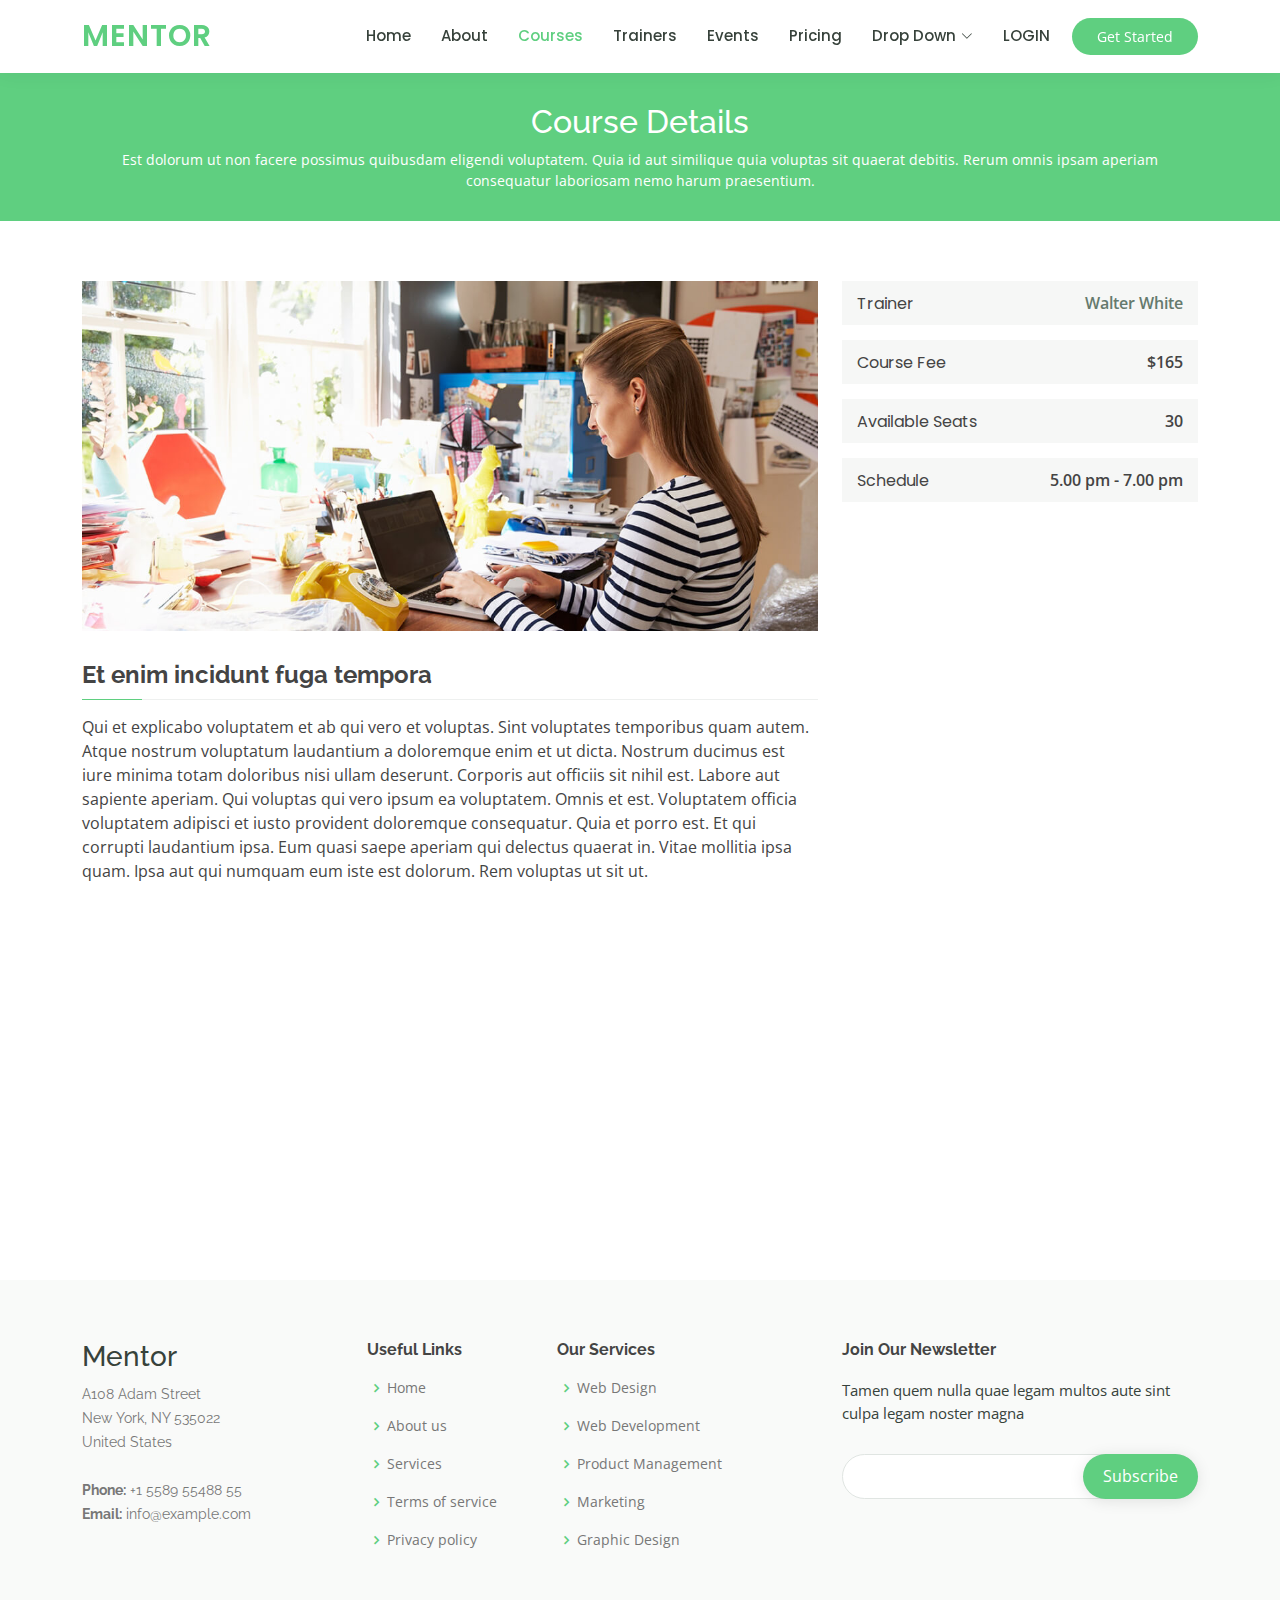
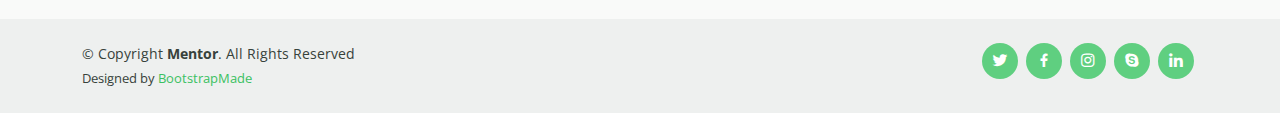
<file: course-details.html>
<!DOCTYPE html>
<html lang="en">

<head>
  <meta charset="utf-8">
  <meta content="width=device-width, initial-scale=1.0" name="viewport">

  <title>Course Details - Mentor Bootstrap Template</title>
  <meta content="" name="description">
  <meta content="" name="keywords">

  <!-- Favicons -->
  <link href="assets/img/favicon.png" rel="icon">
  <link href="assets/img/apple-touch-icon.png" rel="apple-touch-icon">

  <!-- Google Fonts -->
  <link href="https://fonts.googleapis.com/css?family=Open+Sans:300,300i,400,400i,600,600i,700,700i|Raleway:300,300i,400,400i,500,500i,600,600i,700,700i|Poppins:300,300i,400,400i,500,500i,600,600i,700,700i" rel="stylesheet">

  <!-- Vendor CSS Files -->
  <link href="assets/vendor/animate.css/animate.min.css" rel="stylesheet">
  <link href="assets/vendor/aos/aos.css" rel="stylesheet">
  <link href="assets/vendor/bootstrap/css/bootstrap.min.css" rel="stylesheet">
  <link href="assets/vendor/bootstrap-icons/bootstrap-icons.css" rel="stylesheet">
  <link href="assets/vendor/boxicons/css/boxicons.min.css" rel="stylesheet">
  <link href="assets/vendor/remixicon/remixicon.css" rel="stylesheet">
  <link href="assets/vendor/swiper/swiper-bundle.min.css" rel="stylesheet">

  <!-- Template Main CSS File -->
  <link href="assets/css/style.css" rel="stylesheet">

  <!-- =======================================================
  * Template Name: Mentor
  * Updated: Sep 18 2023 with Bootstrap v5.3.2
  * Template URL: https://bootstrapmade.com/mentor-free-education-bootstrap-theme/
  * Author: BootstrapMade.com
  * License: https://bootstrapmade.com/license/
  ======================================================== -->
</head>

<body>

  <!-- ======= Header ======= -->
  <header id="header" class="fixed-top">
    <div class="container d-flex align-items-center">

      <h1 class="logo me-auto"><a href="index.html">Mentor</a></h1>
      <!-- Uncomment below if you prefer to use an image logo -->
      <!-- <a href="index.html" class="logo me-auto"><img src="assets/img/logo.png" alt="" class="img-fluid"></a>-->

      <nav id="navbar" class="navbar order-last order-lg-0">
        <ul>
          <li><a href="index.html">Home</a></li>
          <li><a href="about.html">About</a></li>
          <li><a class="active" href="courses.html">Courses</a></li>
          <li><a href="trainers.html">Trainers</a></li>
          <li><a href="events.html">Events</a></li>
          <li><a href="pricing.html">Pricing</a></li>

          <li class="dropdown"><a href="#"><span>Drop Down</span> <i class="bi bi-chevron-down"></i></a>
            <ul>
              <li><a href="#">Drop Down 1</a></li>
              <li class="dropdown"><a href="#"><span>Deep Drop Down</span> <i class="bi bi-chevron-right"></i></a>
                <ul>
                  <li><a href="#">Deep Drop Down 1</a></li>
                  <li><a href="#">Deep Drop Down 2</a></li>
                  <li><a href="#">Deep Drop Down 3</a></li>
                  <li><a href="#">Deep Drop Down 4</a></li>
                  <li><a href="#">Deep Drop Down 5</a></li>
                </ul>
              </li>
              <li><a href="#">Drop Down 2</a></li>
              <li><a href="#">Drop Down 3</a></li>
              <li><a href="#">Drop Down 4</a></li>
            </ul>
          </li>
          <li><a href="contact.html">LOGIN</a></li>
        </ul>
        <i class="bi bi-list mobile-nav-toggle"></i>
      </nav><!-- .navbar -->

      <a href="courses.html" class="get-started-btn">Get Started</a>

    </div>
  </header><!-- End Header -->

  <main id="main">

    <!-- ======= Breadcrumbs ======= -->
    <div class="breadcrumbs" data-aos="fade-in">
      <div class="container">
        <h2>Course Details</h2>
        <p>Est dolorum ut non facere possimus quibusdam eligendi voluptatem. Quia id aut similique quia voluptas sit quaerat debitis. Rerum omnis ipsam aperiam consequatur laboriosam nemo harum praesentium. </p>
      </div>
    </div><!-- End Breadcrumbs -->

    <!-- ======= Cource Details Section ======= -->
    <section id="course-details" class="course-details">
      <div class="container" data-aos="fade-up">

        <div class="row">
          <div class="col-lg-8">
            <img src="assets/img/course-details.jpg" class="img-fluid" alt="">
            <h3>Et enim incidunt fuga tempora</h3>
            <p>
              Qui et explicabo voluptatem et ab qui vero et voluptas. Sint voluptates temporibus quam autem. Atque nostrum voluptatum laudantium a doloremque enim et ut dicta. Nostrum ducimus est iure minima totam doloribus nisi ullam deserunt. Corporis aut officiis sit nihil est. Labore aut sapiente aperiam.
              Qui voluptas qui vero ipsum ea voluptatem. Omnis et est. Voluptatem officia voluptatem adipisci et iusto provident doloremque consequatur. Quia et porro est. Et qui corrupti laudantium ipsa.
              Eum quasi saepe aperiam qui delectus quaerat in. Vitae mollitia ipsa quam. Ipsa aut qui numquam eum iste est dolorum. Rem voluptas ut sit ut.
            </p>
          </div>
          <div class="col-lg-4">

            <div class="course-info d-flex justify-content-between align-items-center">
              <h5>Trainer</h5>
              <p><a href="#">Walter White</a></p>
            </div>

            <div class="course-info d-flex justify-content-between align-items-center">
              <h5>Course Fee</h5>
              <p>$165</p>
            </div>

            <div class="course-info d-flex justify-content-between align-items-center">
              <h5>Available Seats</h5>
              <p>30</p>
            </div>

            <div class="course-info d-flex justify-content-between align-items-center">
              <h5>Schedule</h5>
              <p>5.00 pm - 7.00 pm</p>
            </div>

          </div>
        </div>

      </div>
    </section><!-- End Cource Details Section -->

    <!-- ======= Cource Details Tabs Section ======= -->
    <section id="cource-details-tabs" class="cource-details-tabs">
      <div class="container" data-aos="fade-up">

        <div class="row">
          <div class="col-lg-3">
            <ul class="nav nav-tabs flex-column">
              <li class="nav-item">
                <a class="nav-link active show" data-bs-toggle="tab" href="#tab-1">Modi sit est</a>
              </li>
              <li class="nav-item">
                <a class="nav-link" data-bs-toggle="tab" href="#tab-2">Unde praesentium sed</a>
              </li>
              <li class="nav-item">
                <a class="nav-link" data-bs-toggle="tab" href="#tab-3">Pariatur explicabo vel</a>
              </li>
              <li class="nav-item">
                <a class="nav-link" data-bs-toggle="tab" href="#tab-4">Nostrum qui quasi</a>
              </li>
              <li class="nav-item">
                <a class="nav-link" data-bs-toggle="tab" href="#tab-5">Iusto ut expedita aut</a>
              </li>
            </ul>
          </div>
          <div class="col-lg-9 mt-4 mt-lg-0">
            <div class="tab-content">
              <div class="tab-pane active show" id="tab-1">
                <div class="row">
                  <div class="col-lg-8 details order-2 order-lg-1">
                    <h3>Architecto ut aperiam autem id</h3>
                    <p class="fst-italic">Qui laudantium consequatur laborum sit qui ad sapiente dila parde sonata raqer a videna mareta paulona marka</p>
                    <p>Et nobis maiores eius. Voluptatibus ut enim blanditiis atque harum sint. Laborum eos ipsum ipsa odit magni. Incidunt hic ut molestiae aut qui. Est repellat minima eveniet eius et quis magni nihil. Consequatur dolorem quaerat quos qui similique accusamus nostrum rem vero</p>
                  </div>
                  <div class="col-lg-4 text-center order-1 order-lg-2">
                    <img src="assets/img/course-details-tab-1.png" alt="" class="img-fluid">
                  </div>
                </div>
              </div>
              <div class="tab-pane" id="tab-2">
                <div class="row">
                  <div class="col-lg-8 details order-2 order-lg-1">
                    <h3>Et blanditiis nemo veritatis excepturi</h3>
                    <p class="fst-italic">Qui laudantium consequatur laborum sit qui ad sapiente dila parde sonata raqer a videna mareta paulona marka</p>
                    <p>Ea ipsum voluptatem consequatur quis est. Illum error ullam omnis quia et reiciendis sunt sunt est. Non aliquid repellendus itaque accusamus eius et velit ipsa voluptates. Optio nesciunt eaque beatae accusamus lerode pakto madirna desera vafle de nideran pal</p>
                  </div>
                  <div class="col-lg-4 text-center order-1 order-lg-2">
                    <img src="assets/img/course-details-tab-2.png" alt="" class="img-fluid">
                  </div>
                </div>
              </div>
              <div class="tab-pane" id="tab-3">
                <div class="row">
                  <div class="col-lg-8 details order-2 order-lg-1">
                    <h3>Impedit facilis occaecati odio neque aperiam sit</h3>
                    <p class="fst-italic">Eos voluptatibus quo. Odio similique illum id quidem non enim fuga. Qui natus non sunt dicta dolor et. In asperiores velit quaerat perferendis aut</p>
                    <p>Iure officiis odit rerum. Harum sequi eum illum corrupti culpa veritatis quisquam. Neque necessitatibus illo rerum eum ut. Commodi ipsam minima molestiae sed laboriosam a iste odio. Earum odit nesciunt fugiat sit ullam. Soluta et harum voluptatem optio quae</p>
                  </div>
                  <div class="col-lg-4 text-center order-1 order-lg-2">
                    <img src="assets/img/course-details-tab-3.png" alt="" class="img-fluid">
                  </div>
                </div>
              </div>
              <div class="tab-pane" id="tab-4">
                <div class="row">
                  <div class="col-lg-8 details order-2 order-lg-1">
                    <h3>Fuga dolores inventore laboriosam ut est accusamus laboriosam dolore</h3>
                    <p class="fst-italic">Totam aperiam accusamus. Repellat consequuntur iure voluptas iure porro quis delectus</p>
                    <p>Eaque consequuntur consequuntur libero expedita in voluptas. Nostrum ipsam necessitatibus aliquam fugiat debitis quis velit. Eum ex maxime error in consequatur corporis atque. Eligendi asperiores sed qui veritatis aperiam quia a laborum inventore</p>
                  </div>
                  <div class="col-lg-4 text-center order-1 order-lg-2">
                    <img src="assets/img/course-details-tab-4.png" alt="" class="img-fluid">
                  </div>
                </div>
              </div>
              <div class="tab-pane" id="tab-5">
                <div class="row">
                  <div class="col-lg-8 details order-2 order-lg-1">
                    <h3>Est eveniet ipsam sindera pad rone matrelat sando reda</h3>
                    <p class="fst-italic">Omnis blanditiis saepe eos autem qui sunt debitis porro quia.</p>
                    <p>Exercitationem nostrum omnis. Ut reiciendis repudiandae minus. Omnis recusandae ut non quam ut quod eius qui. Ipsum quia odit vero atque qui quibusdam amet. Occaecati sed est sint aut vitae molestiae voluptate vel</p>
                  </div>
                  <div class="col-lg-4 text-center order-1 order-lg-2">
                    <img src="assets/img/course-details-tab-5.png" alt="" class="img-fluid">
                  </div>
                </div>
              </div>
            </div>
          </div>
        </div>

      </div>
    </section><!-- End Cource Details Tabs Section -->

  </main><!-- End #main -->

  <!-- ======= Footer ======= -->
  <footer id="footer">

    <div class="footer-top">
      <div class="container">
        <div class="row">

          <div class="col-lg-3 col-md-6 footer-contact">
            <h3>Mentor</h3>
            <p>
              A108 Adam Street <br>
              New York, NY 535022<br>
              United States <br><br>
              <strong>Phone:</strong> +1 5589 55488 55<br>
              <strong>Email:</strong> info@example.com<br>
            </p>
          </div>

          <div class="col-lg-2 col-md-6 footer-links">
            <h4>Useful Links</h4>
            <ul>
              <li><i class="bx bx-chevron-right"></i> <a href="#">Home</a></li>
              <li><i class="bx bx-chevron-right"></i> <a href="#">About us</a></li>
              <li><i class="bx bx-chevron-right"></i> <a href="#">Services</a></li>
              <li><i class="bx bx-chevron-right"></i> <a href="#">Terms of service</a></li>
              <li><i class="bx bx-chevron-right"></i> <a href="#">Privacy policy</a></li>
            </ul>
          </div>

          <div class="col-lg-3 col-md-6 footer-links">
            <h4>Our Services</h4>
            <ul>
              <li><i class="bx bx-chevron-right"></i> <a href="#">Web Design</a></li>
              <li><i class="bx bx-chevron-right"></i> <a href="#">Web Development</a></li>
              <li><i class="bx bx-chevron-right"></i> <a href="#">Product Management</a></li>
              <li><i class="bx bx-chevron-right"></i> <a href="#">Marketing</a></li>
              <li><i class="bx bx-chevron-right"></i> <a href="#">Graphic Design</a></li>
            </ul>
          </div>

          <div class="col-lg-4 col-md-6 footer-newsletter">
            <h4>Join Our Newsletter</h4>
            <p>Tamen quem nulla quae legam multos aute sint culpa legam noster magna</p>
            <form action="" method="post">
              <input type="email" name="email"><input type="submit" value="Subscribe">
            </form>
          </div>

        </div>
      </div>
    </div>

    <div class="container d-md-flex py-4">

      <div class="me-md-auto text-center text-md-start">
        <div class="copyright">
          &copy; Copyright <strong><span>Mentor</span></strong>. All Rights Reserved
        </div>
        <div class="credits">
          <!-- All the links in the footer should remain intact. -->
          <!-- You can delete the links only if you purchased the pro version. -->
          <!-- Licensing information: https://bootstrapmade.com/license/ -->
          <!-- Purchase the pro version with working PHP/AJAX contact form: https://bootstrapmade.com/mentor-free-education-bootstrap-theme/ -->
          Designed by <a href="https://bootstrapmade.com/">BootstrapMade</a>
        </div>
      </div>
      <div class="social-links text-center text-md-right pt-3 pt-md-0">
        <a href="#" class="twitter"><i class="bx bxl-twitter"></i></a>
        <a href="#" class="facebook"><i class="bx bxl-facebook"></i></a>
        <a href="#" class="instagram"><i class="bx bxl-instagram"></i></a>
        <a href="#" class="google-plus"><i class="bx bxl-skype"></i></a>
        <a href="#" class="linkedin"><i class="bx bxl-linkedin"></i></a>
      </div>
    </div>
  </footer><!-- End Footer -->

  <div id="preloader"></div>
  <a href="#" class="back-to-top d-flex align-items-center justify-content-center"><i class="bi bi-arrow-up-short"></i></a>

  <!-- Vendor JS Files -->
  <script src="assets/vendor/purecounter/purecounter_vanilla.js"></script>
  <script src="assets/vendor/aos/aos.js"></script>
  <script src="assets/vendor/bootstrap/js/bootstrap.bundle.min.js"></script>
  <script src="assets/vendor/swiper/swiper-bundle.min.js"></script>
  <script src="assets/vendor/php-email-form/validate.js"></script>

  <!-- Template Main JS File -->
  <script src="assets/js/main.js"></script>

</body>

</html>
</file>
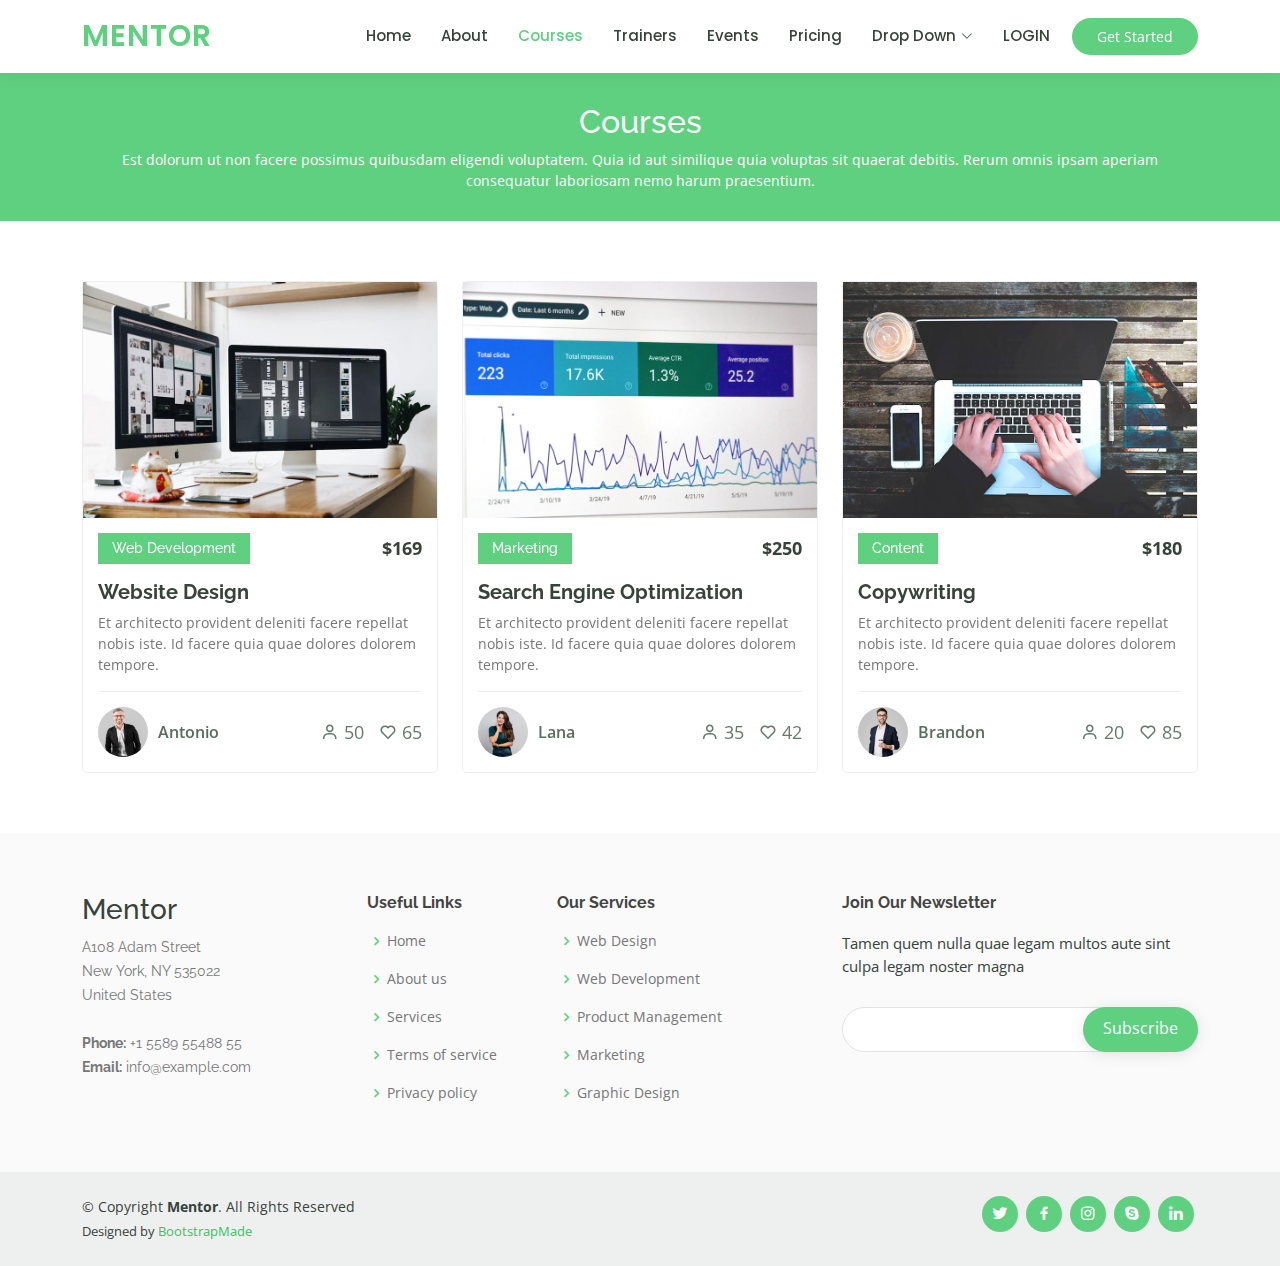
<file: courses.html>
<!DOCTYPE html>
<html lang="en">

<head>
  <meta charset="utf-8">
  <meta content="width=device-width, initial-scale=1.0" name="viewport">

  <title>Courses - Mentor Bootstrap Template</title>
  <meta content="" name="description">
  <meta content="" name="keywords">

  <!-- Favicons -->
  <link href="assets/img/favicon.png" rel="icon">
  <link href="assets/img/apple-touch-icon.png" rel="apple-touch-icon">

  <!-- Google Fonts -->
  <link href="https://fonts.googleapis.com/css?family=Open+Sans:300,300i,400,400i,600,600i,700,700i|Raleway:300,300i,400,400i,500,500i,600,600i,700,700i|Poppins:300,300i,400,400i,500,500i,600,600i,700,700i" rel="stylesheet">

  <!-- Vendor CSS Files -->
  <link href="assets/vendor/animate.css/animate.min.css" rel="stylesheet">
  <link href="assets/vendor/aos/aos.css" rel="stylesheet">
  <link href="assets/vendor/bootstrap/css/bootstrap.min.css" rel="stylesheet">
  <link href="assets/vendor/bootstrap-icons/bootstrap-icons.css" rel="stylesheet">
  <link href="assets/vendor/boxicons/css/boxicons.min.css" rel="stylesheet">
  <link href="assets/vendor/remixicon/remixicon.css" rel="stylesheet">
  <link href="assets/vendor/swiper/swiper-bundle.min.css" rel="stylesheet">

  <!-- Template Main CSS File -->
  <link href="assets/css/style.css" rel="stylesheet">

  <!-- =======================================================
  * Template Name: Mentor
  * Updated: Sep 18 2023 with Bootstrap v5.3.2
  * Template URL: https://bootstrapmade.com/mentor-free-education-bootstrap-theme/
  * Author: BootstrapMade.com
  * License: https://bootstrapmade.com/license/
  ======================================================== -->
</head>

<body>

  <!-- ======= Header ======= -->
  <header id="header" class="fixed-top">
    <div class="container d-flex align-items-center">

      <h1 class="logo me-auto"><a href="index.html">Mentor</a></h1>
      <!-- Uncomment below if you prefer to use an image logo -->
      <!-- <a href="index.html" class="logo me-auto"><img src="assets/img/logo.png" alt="" class="img-fluid"></a>-->

      <nav id="navbar" class="navbar order-last order-lg-0">
        <ul>
          <li><a href="index.html">Home</a></li>
          <li><a href="about.html">About</a></li>
          <li><a class="active" href="courses.html">Courses</a></li>
          <li><a href="trainers.html">Trainers</a></li>
          <li><a href="events.html">Events</a></li>
          <li><a href="pricing.html">Pricing</a></li>

          <li class="dropdown"><a href="#"><span>Drop Down</span> <i class="bi bi-chevron-down"></i></a>
            <ul>
              <li><a href="#">Drop Down 1</a></li>
              <li class="dropdown"><a href="#"><span>Deep Drop Down</span> <i class="bi bi-chevron-right"></i></a>
                <ul>
                  <li><a href="#">Deep Drop Down 1</a></li>
                  <li><a href="#">Deep Drop Down 2</a></li>
                  <li><a href="#">Deep Drop Down 3</a></li>
                  <li><a href="#">Deep Drop Down 4</a></li>
                  <li><a href="#">Deep Drop Down 5</a></li>
                </ul>
              </li>
              <li><a href="#">Drop Down 2</a></li>
              <li><a href="#">Drop Down 3</a></li>
              <li><a href="#">Drop Down 4</a></li>
            </ul>
          </li>
          <li><a href="contact.html">LOGIN</a></li>
        </ul>
        <i class="bi bi-list mobile-nav-toggle"></i>
      </nav><!-- .navbar -->

      <a href="courses.html" class="get-started-btn">Get Started</a>

    </div>
  </header><!-- End Header -->

  <main id="main" data-aos="fade-in">

    <!-- ======= Breadcrumbs ======= -->
    <div class="breadcrumbs">
      <div class="container">
        <h2>Courses</h2>
        <p>Est dolorum ut non facere possimus quibusdam eligendi voluptatem. Quia id aut similique quia voluptas sit quaerat debitis. Rerum omnis ipsam aperiam consequatur laboriosam nemo harum praesentium. </p>
      </div>
    </div><!-- End Breadcrumbs -->

    <!-- ======= Courses Section ======= -->
    <section id="courses" class="courses">
      <div class="container" data-aos="fade-up">

        <div class="row" data-aos="zoom-in" data-aos-delay="100">

          <div class="col-lg-4 col-md-6 d-flex align-items-stretch">
            <div class="course-item">
              <img src="assets/img/course-1.jpg" class="img-fluid" alt="...">
              <div class="course-content">
                <div class="d-flex justify-content-between align-items-center mb-3">
                  <h4>Web Development</h4>
                  <p class="price">$169</p>
                </div>

                <h3><a href="course-details.html">Website Design</a></h3>
                <p>Et architecto provident deleniti facere repellat nobis iste. Id facere quia quae dolores dolorem tempore.</p>
                <div class="trainer d-flex justify-content-between align-items-center">
                  <div class="trainer-profile d-flex align-items-center">
                    <img src="assets/img/trainers/trainer-1.jpg" class="img-fluid" alt="">
                    <span>Antonio</span>
                  </div>
                  <div class="trainer-rank d-flex align-items-center">
                    <i class="bx bx-user"></i>&nbsp;50
                    &nbsp;&nbsp;
                    <i class="bx bx-heart"></i>&nbsp;65
                  </div>
                </div>
              </div>
            </div>
          </div> <!-- End Course Item-->

          <div class="col-lg-4 col-md-6 d-flex align-items-stretch mt-4 mt-md-0">
            <div class="course-item">
              <img src="assets/img/course-2.jpg" class="img-fluid" alt="...">
              <div class="course-content">
                <div class="d-flex justify-content-between align-items-center mb-3">
                  <h4>Marketing</h4>
                  <p class="price">$250</p>
                </div>

                <h3><a href="course-details.html">Search Engine Optimization</a></h3>
                <p>Et architecto provident deleniti facere repellat nobis iste. Id facere quia quae dolores dolorem tempore.</p>
                <div class="trainer d-flex justify-content-between align-items-center">
                  <div class="trainer-profile d-flex align-items-center">
                    <img src="assets/img/trainers/trainer-2.jpg" class="img-fluid" alt="">
                    <span>Lana</span>
                  </div>
                  <div class="trainer-rank d-flex align-items-center">
                    <i class="bx bx-user"></i>&nbsp;35
                    &nbsp;&nbsp;
                    <i class="bx bx-heart"></i>&nbsp;42
                  </div>
                </div>
              </div>
            </div>
          </div> <!-- End Course Item-->

          <div class="col-lg-4 col-md-6 d-flex align-items-stretch mt-4 mt-lg-0">
            <div class="course-item">
              <img src="assets/img/course-3.jpg" class="img-fluid" alt="...">
              <div class="course-content">
                <div class="d-flex justify-content-between align-items-center mb-3">
                  <h4>Content</h4>
                  <p class="price">$180</p>
                </div>

                <h3><a href="course-details.html">Copywriting</a></h3>
                <p>Et architecto provident deleniti facere repellat nobis iste. Id facere quia quae dolores dolorem tempore.</p>
                <div class="trainer d-flex justify-content-between align-items-center">
                  <div class="trainer-profile d-flex align-items-center">
                    <img src="assets/img/trainers/trainer-3.jpg" class="img-fluid" alt="">
                    <span>Brandon</span>
                  </div>
                  <div class="trainer-rank d-flex align-items-center">
                    <i class="bx bx-user"></i>&nbsp;20
                    &nbsp;&nbsp;
                    <i class="bx bx-heart"></i>&nbsp;85
                  </div>
                </div>
              </div>
            </div>
          </div> <!-- End Course Item-->

        </div>

      </div>
    </section><!-- End Courses Section -->

  </main><!-- End #main -->

  <!-- ======= Footer ======= -->
  <footer id="footer">

    <div class="footer-top">
      <div class="container">
        <div class="row">

          <div class="col-lg-3 col-md-6 footer-contact">
            <h3>Mentor</h3>
            <p>
              A108 Adam Street <br>
              New York, NY 535022<br>
              United States <br><br>
              <strong>Phone:</strong> +1 5589 55488 55<br>
              <strong>Email:</strong> info@example.com<br>
            </p>
          </div>

          <div class="col-lg-2 col-md-6 footer-links">
            <h4>Useful Links</h4>
            <ul>
              <li><i class="bx bx-chevron-right"></i> <a href="#">Home</a></li>
              <li><i class="bx bx-chevron-right"></i> <a href="#">About us</a></li>
              <li><i class="bx bx-chevron-right"></i> <a href="#">Services</a></li>
              <li><i class="bx bx-chevron-right"></i> <a href="#">Terms of service</a></li>
              <li><i class="bx bx-chevron-right"></i> <a href="#">Privacy policy</a></li>
            </ul>
          </div>

          <div class="col-lg-3 col-md-6 footer-links">
            <h4>Our Services</h4>
            <ul>
              <li><i class="bx bx-chevron-right"></i> <a href="#">Web Design</a></li>
              <li><i class="bx bx-chevron-right"></i> <a href="#">Web Development</a></li>
              <li><i class="bx bx-chevron-right"></i> <a href="#">Product Management</a></li>
              <li><i class="bx bx-chevron-right"></i> <a href="#">Marketing</a></li>
              <li><i class="bx bx-chevron-right"></i> <a href="#">Graphic Design</a></li>
            </ul>
          </div>

          <div class="col-lg-4 col-md-6 footer-newsletter">
            <h4>Join Our Newsletter</h4>
            <p>Tamen quem nulla quae legam multos aute sint culpa legam noster magna</p>
            <form action="" method="post">
              <input type="email" name="email"><input type="submit" value="Subscribe">
            </form>
          </div>

        </div>
      </div>
    </div>

    <div class="container d-md-flex py-4">

      <div class="me-md-auto text-center text-md-start">
        <div class="copyright">
          &copy; Copyright <strong><span>Mentor</span></strong>. All Rights Reserved
        </div>
        <div class="credits">
          <!-- All the links in the footer should remain intact. -->
          <!-- You can delete the links only if you purchased the pro version. -->
          <!-- Licensing information: https://bootstrapmade.com/license/ -->
          <!-- Purchase the pro version with working PHP/AJAX contact form: https://bootstrapmade.com/mentor-free-education-bootstrap-theme/ -->
          Designed by <a href="https://bootstrapmade.com/">BootstrapMade</a>
        </div>
      </div>
      <div class="social-links text-center text-md-right pt-3 pt-md-0">
        <a href="#" class="twitter"><i class="bx bxl-twitter"></i></a>
        <a href="#" class="facebook"><i class="bx bxl-facebook"></i></a>
        <a href="#" class="instagram"><i class="bx bxl-instagram"></i></a>
        <a href="#" class="google-plus"><i class="bx bxl-skype"></i></a>
        <a href="#" class="linkedin"><i class="bx bxl-linkedin"></i></a>
      </div>
    </div>
  </footer><!-- End Footer -->

  <div id="preloader"></div>
  <a href="#" class="back-to-top d-flex align-items-center justify-content-center"><i class="bi bi-arrow-up-short"></i></a>

  <!-- Vendor JS Files -->
  <script src="assets/vendor/purecounter/purecounter_vanilla.js"></script>
  <script src="assets/vendor/aos/aos.js"></script>
  <script src="assets/vendor/bootstrap/js/bootstrap.bundle.min.js"></script>
  <script src="assets/vendor/swiper/swiper-bundle.min.js"></script>
  <script src="assets/vendor/php-email-form/validate.js"></script>

  <!-- Template Main JS File -->
  <script src="assets/js/main.js"></script>

</body>

</html>
</file>
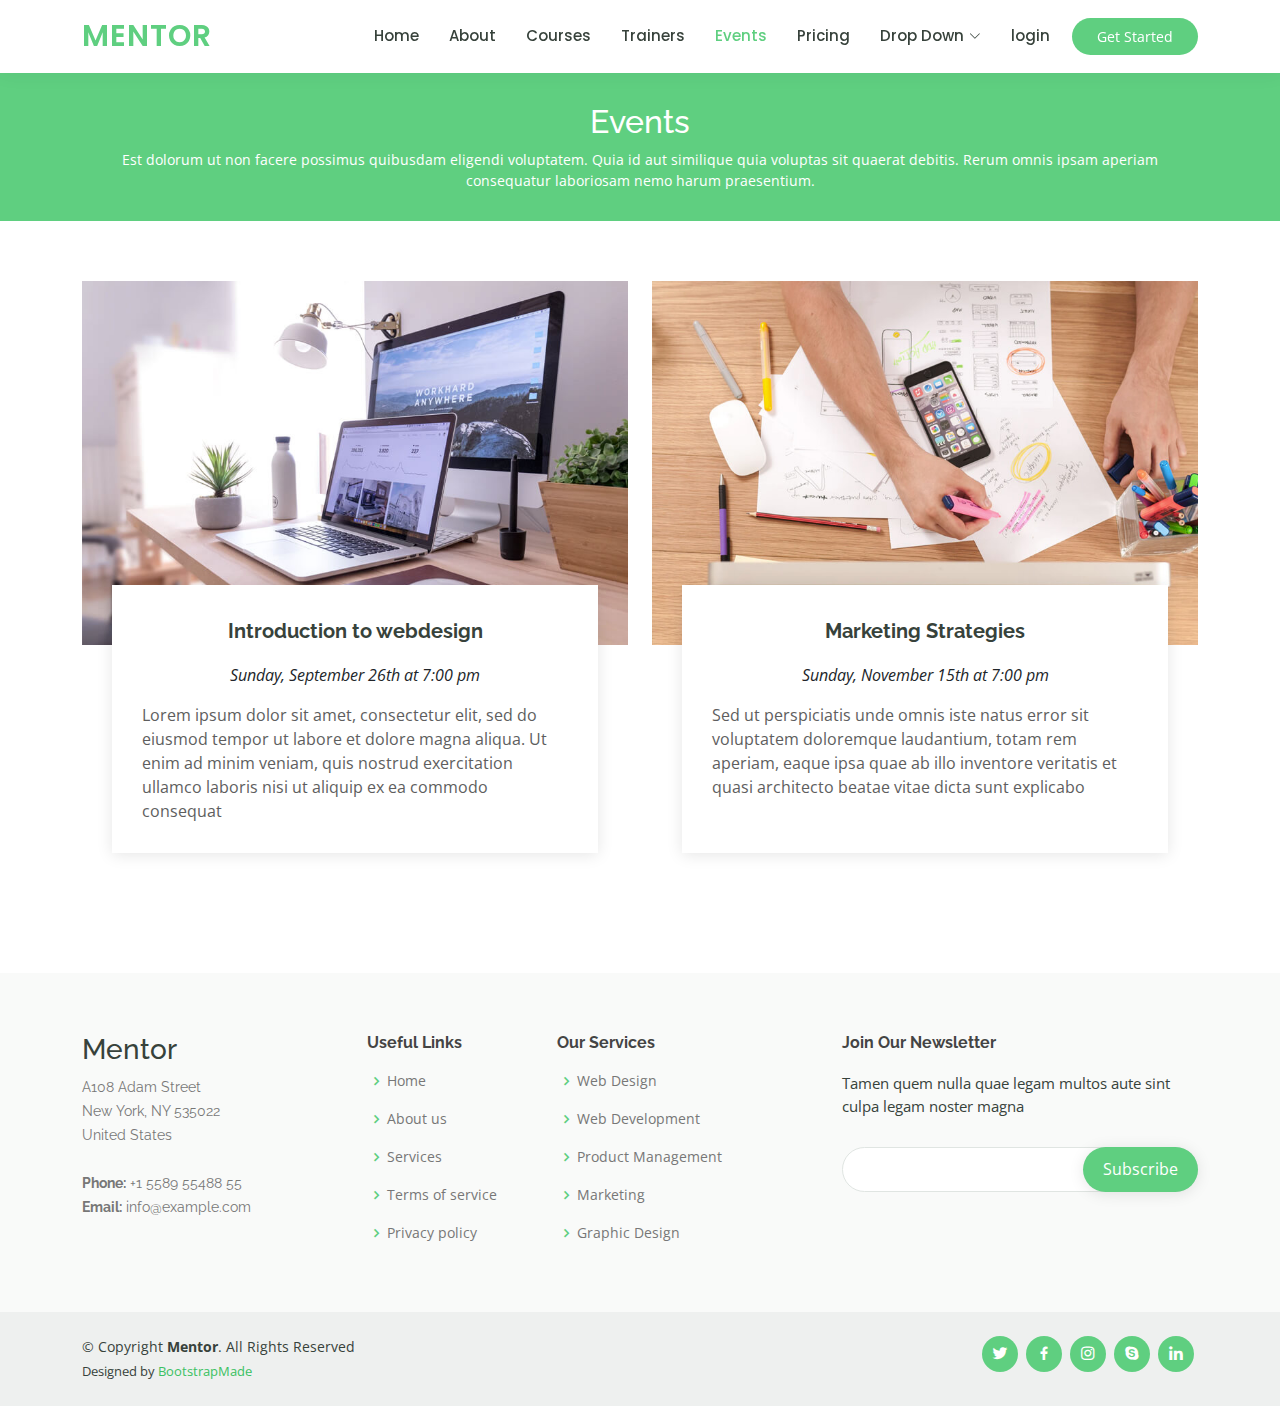
<file: events.html>
<!DOCTYPE html>
<html lang="en">

<head>
  <meta charset="utf-8">
  <meta content="width=device-width, initial-scale=1.0" name="viewport">

  <title>Events - Mentor Bootstrap Template</title>
  <meta content="" name="description">
  <meta content="" name="keywords">

  <!-- Favicons -->
  <link href="assets/img/favicon.png" rel="icon">
  <link href="assets/img/apple-touch-icon.png" rel="apple-touch-icon">

  <!-- Google Fonts -->
  <link href="https://fonts.googleapis.com/css?family=Open+Sans:300,300i,400,400i,600,600i,700,700i|Raleway:300,300i,400,400i,500,500i,600,600i,700,700i|Poppins:300,300i,400,400i,500,500i,600,600i,700,700i" rel="stylesheet">

  <!-- Vendor CSS Files -->
  <link href="assets/vendor/animate.css/animate.min.css" rel="stylesheet">
  <link href="assets/vendor/aos/aos.css" rel="stylesheet">
  <link href="assets/vendor/bootstrap/css/bootstrap.min.css" rel="stylesheet">
  <link href="assets/vendor/bootstrap-icons/bootstrap-icons.css" rel="stylesheet">
  <link href="assets/vendor/boxicons/css/boxicons.min.css" rel="stylesheet">
  <link href="assets/vendor/remixicon/remixicon.css" rel="stylesheet">
  <link href="assets/vendor/swiper/swiper-bundle.min.css" rel="stylesheet">

  <!-- Template Main CSS File -->
  <link href="assets/css/style.css" rel="stylesheet">

  <!-- =======================================================
  * Template Name: Mentor
  * Updated: Sep 18 2023 with Bootstrap v5.3.2
  * Template URL: https://bootstrapmade.com/mentor-free-education-bootstrap-theme/
  * Author: BootstrapMade.com
  * License: https://bootstrapmade.com/license/
  ======================================================== -->
</head>

<body>

  <!-- ======= Header ======= -->
  <header id="header" class="fixed-top">
    <div class="container d-flex align-items-center">

      <h1 class="logo me-auto"><a href="index.html">Mentor</a></h1>
      <!-- Uncomment below if you prefer to use an image logo -->
      <!-- <a href="index.html" class="logo me-auto"><img src="assets/img/logo.png" alt="" class="img-fluid"></a>-->

      <nav id="navbar" class="navbar order-last order-lg-0">
        <ul>
          <li><a href="index.html">Home</a></li>
          <li><a href="about.html">About</a></li>
          <li><a href="courses.html">Courses</a></li>
          <li><a href="trainers.html">Trainers</a></li>
          <li><a class="active" href="events.html">Events</a></li>
          <li><a href="pricing.html">Pricing</a></li>

          <li class="dropdown"><a href="#"><span>Drop Down</span> <i class="bi bi-chevron-down"></i></a>
            <ul>
              <li><a href="#">Drop Down 1</a></li>
              <li class="dropdown"><a href="#"><span>Deep Drop Down</span> <i class="bi bi-chevron-right"></i></a>
                <ul>
                  <li><a href="#">Deep Drop Down 1</a></li>
                  <li><a href="#">Deep Drop Down 2</a></li>
                  <li><a href="#">Deep Drop Down 3</a></li>
                  <li><a href="#">Deep Drop Down 4</a></li>
                  <li><a href="#">Deep Drop Down 5</a></li>
                </ul>
              </li>
              <li><a href="#">Drop Down 2</a></li>
              <li><a href="#">Drop Down 3</a></li>
              <li><a href="#">Drop Down 4</a></li>
            </ul>
          </li>
          <li><a href="contact.html">login</a></li>
        </ul>
        <i class="bi bi-list mobile-nav-toggle"></i>
      </nav><!-- .navbar -->

      <a href="courses.html" class="get-started-btn">Get Started</a>

    </div>
  </header><!-- End Header -->

  <main id="main">

    <!-- ======= Breadcrumbs ======= -->
    <div class="breadcrumbs" data-aos="fade-in">
      <div class="container">
        <h2>Events</h2>
        <p>Est dolorum ut non facere possimus quibusdam eligendi voluptatem. Quia id aut similique quia voluptas sit quaerat debitis. Rerum omnis ipsam aperiam consequatur laboriosam nemo harum praesentium. </p>
      </div>
    </div><!-- End Breadcrumbs -->

    <!-- ======= Events Section ======= -->
    <section id="events" class="events">
      <div class="container" data-aos="fade-up">

        <div class="row">
          <div class="col-md-6 d-flex align-items-stretch">
            <div class="card">
              <div class="card-img">
                <img src="assets/img/events-1.jpg" alt="...">
              </div>
              <div class="card-body">
                <h5 class="card-title"><a href="">Introduction to webdesign</a></h5>
                <p class="fst-italic text-center">Sunday, September 26th at 7:00 pm</p>
                <p class="card-text">Lorem ipsum dolor sit amet, consectetur elit, sed do eiusmod tempor ut labore et dolore magna aliqua. Ut enim ad minim veniam, quis nostrud exercitation ullamco laboris nisi ut aliquip ex ea commodo consequat</p>
              </div>
            </div>
          </div>
          <div class="col-md-6 d-flex align-items-stretch">
            <div class="card">
              <div class="card-img">
                <img src="assets/img/events-2.jpg" alt="...">
              </div>
              <div class="card-body">
                <h5 class="card-title"><a href="">Marketing Strategies</a></h5>
                <p class="fst-italic text-center">Sunday, November 15th at 7:00 pm</p>
                <p class="card-text">Sed ut perspiciatis unde omnis iste natus error sit voluptatem doloremque laudantium, totam rem aperiam, eaque ipsa quae ab illo inventore veritatis et quasi architecto beatae vitae dicta sunt explicabo</p>
              </div>
            </div>

          </div>
        </div>

      </div>
    </section><!-- End Events Section -->

  </main><!-- End #main -->

  <!-- ======= Footer ======= -->
  <footer id="footer">

    <div class="footer-top">
      <div class="container">
        <div class="row">

          <div class="col-lg-3 col-md-6 footer-contact">
            <h3>Mentor</h3>
            <p>
              A108 Adam Street <br>
              New York, NY 535022<br>
              United States <br><br>
              <strong>Phone:</strong> +1 5589 55488 55<br>
              <strong>Email:</strong> info@example.com<br>
            </p>
          </div>

          <div class="col-lg-2 col-md-6 footer-links">
            <h4>Useful Links</h4>
            <ul>
              <li><i class="bx bx-chevron-right"></i> <a href="#">Home</a></li>
              <li><i class="bx bx-chevron-right"></i> <a href="#">About us</a></li>
              <li><i class="bx bx-chevron-right"></i> <a href="#">Services</a></li>
              <li><i class="bx bx-chevron-right"></i> <a href="#">Terms of service</a></li>
              <li><i class="bx bx-chevron-right"></i> <a href="#">Privacy policy</a></li>
            </ul>
          </div>

          <div class="col-lg-3 col-md-6 footer-links">
            <h4>Our Services</h4>
            <ul>
              <li><i class="bx bx-chevron-right"></i> <a href="#">Web Design</a></li>
              <li><i class="bx bx-chevron-right"></i> <a href="#">Web Development</a></li>
              <li><i class="bx bx-chevron-right"></i> <a href="#">Product Management</a></li>
              <li><i class="bx bx-chevron-right"></i> <a href="#">Marketing</a></li>
              <li><i class="bx bx-chevron-right"></i> <a href="#">Graphic Design</a></li>
            </ul>
          </div>

          <div class="col-lg-4 col-md-6 footer-newsletter">
            <h4>Join Our Newsletter</h4>
            <p>Tamen quem nulla quae legam multos aute sint culpa legam noster magna</p>
            <form action="" method="post">
              <input type="email" name="email"><input type="submit" value="Subscribe">
            </form>
          </div>

        </div>
      </div>
    </div>

    <div class="container d-md-flex py-4">

      <div class="me-md-auto text-center text-md-start">
        <div class="copyright">
          &copy; Copyright <strong><span>Mentor</span></strong>. All Rights Reserved
        </div>
        <div class="credits">
          <!-- All the links in the footer should remain intact. -->
          <!-- You can delete the links only if you purchased the pro version. -->
          <!-- Licensing information: https://bootstrapmade.com/license/ -->
          <!-- Purchase the pro version with working PHP/AJAX contact form: https://bootstrapmade.com/mentor-free-education-bootstrap-theme/ -->
          Designed by <a href="https://bootstrapmade.com/">BootstrapMade</a>
        </div>
      </div>
      <div class="social-links text-center text-md-right pt-3 pt-md-0">
        <a href="#" class="twitter"><i class="bx bxl-twitter"></i></a>
        <a href="#" class="facebook"><i class="bx bxl-facebook"></i></a>
        <a href="#" class="instagram"><i class="bx bxl-instagram"></i></a>
        <a href="#" class="google-plus"><i class="bx bxl-skype"></i></a>
        <a href="#" class="linkedin"><i class="bx bxl-linkedin"></i></a>
      </div>
    </div>
  </footer><!-- End Footer -->

  <div id="preloader"></div>
  <a href="#" class="back-to-top d-flex align-items-center justify-content-center"><i class="bi bi-arrow-up-short"></i></a>

  <!-- Vendor JS Files -->
  <script src="assets/vendor/purecounter/purecounter_vanilla.js"></script>
  <script src="assets/vendor/aos/aos.js"></script>
  <script src="assets/vendor/bootstrap/js/bootstrap.bundle.min.js"></script>
  <script src="assets/vendor/swiper/swiper-bundle.min.js"></script>
  <script src="assets/vendor/php-email-form/validate.js"></script>

  <!-- Template Main JS File -->
  <script src="assets/js/main.js"></script>

</body>

</html>
</file>
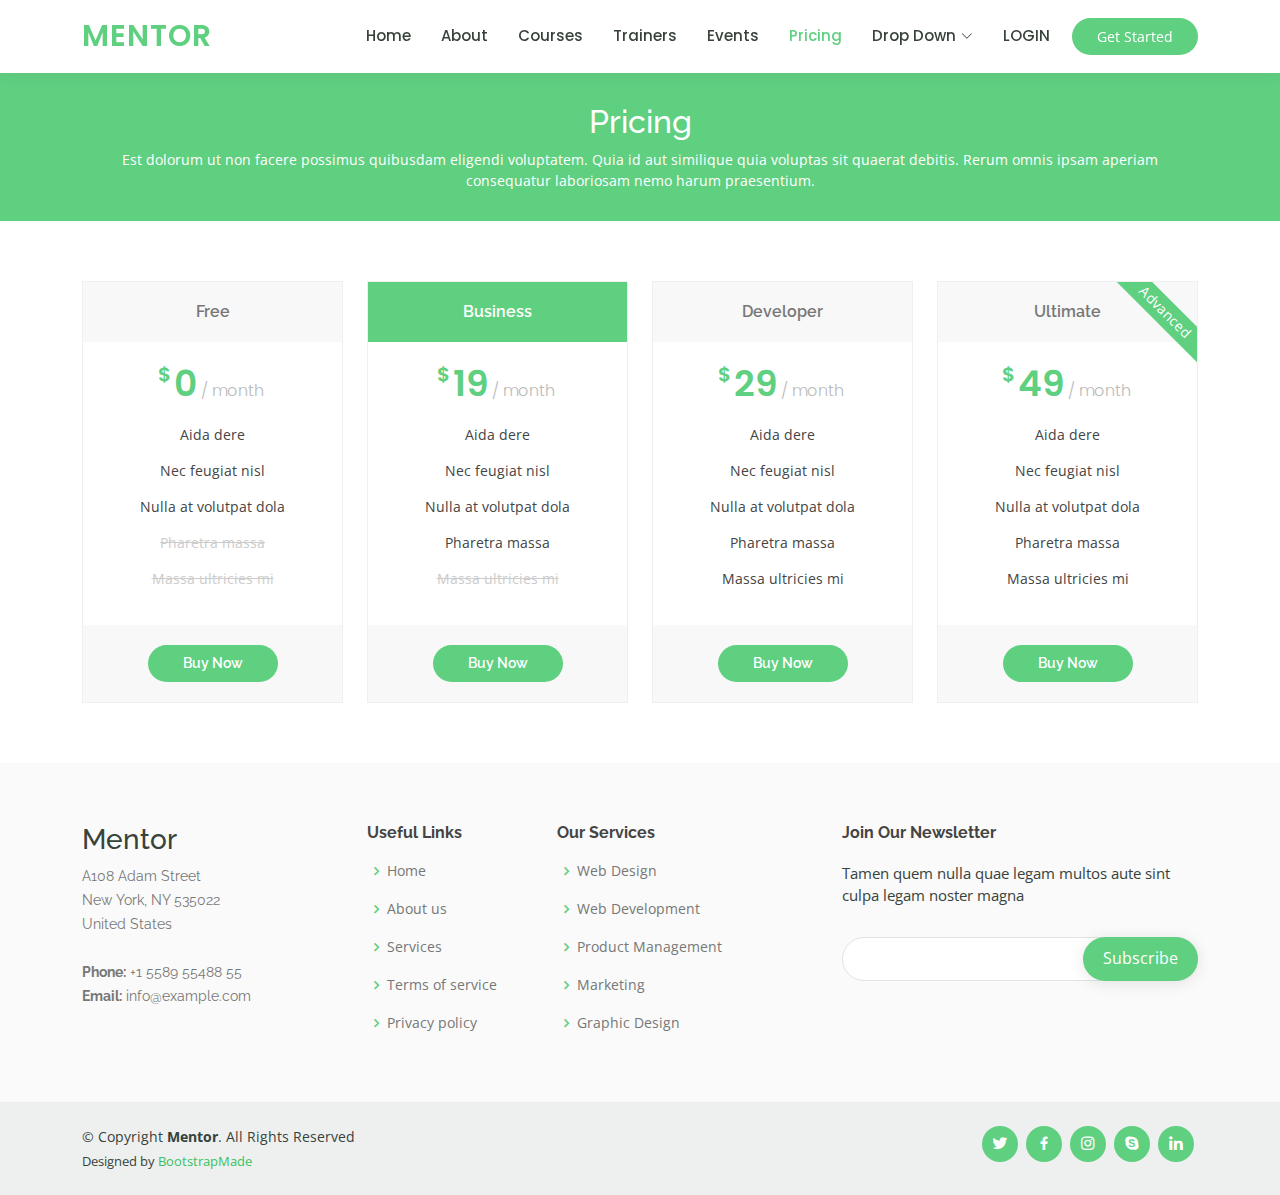
<file: pricing.html>
<!DOCTYPE html>
<html lang="en">

<head>
  <meta charset="utf-8">
  <meta content="width=device-width, initial-scale=1.0" name="viewport">

  <title>Pricing - Mentor Bootstrap Template</title>
  <meta content="" name="description">
  <meta content="" name="keywords">

  <!-- Favicons -->
  <link href="assets/img/favicon.png" rel="icon">
  <link href="assets/img/apple-touch-icon.png" rel="apple-touch-icon">

  <!-- Google Fonts -->
  <link href="https://fonts.googleapis.com/css?family=Open+Sans:300,300i,400,400i,600,600i,700,700i|Raleway:300,300i,400,400i,500,500i,600,600i,700,700i|Poppins:300,300i,400,400i,500,500i,600,600i,700,700i" rel="stylesheet">

  <!-- Vendor CSS Files -->
  <link href="assets/vendor/animate.css/animate.min.css" rel="stylesheet">
  <link href="assets/vendor/aos/aos.css" rel="stylesheet">
  <link href="assets/vendor/bootstrap/css/bootstrap.min.css" rel="stylesheet">
  <link href="assets/vendor/bootstrap-icons/bootstrap-icons.css" rel="stylesheet">
  <link href="assets/vendor/boxicons/css/boxicons.min.css" rel="stylesheet">
  <link href="assets/vendor/remixicon/remixicon.css" rel="stylesheet">
  <link href="assets/vendor/swiper/swiper-bundle.min.css" rel="stylesheet">

  <!-- Template Main CSS File -->
  <link href="assets/css/style.css" rel="stylesheet">

  <!-- =======================================================
  * Template Name: Mentor
  * Updated: Sep 18 2023 with Bootstrap v5.3.2
  * Template URL: https://bootstrapmade.com/mentor-free-education-bootstrap-theme/
  * Author: BootstrapMade.com
  * License: https://bootstrapmade.com/license/
  ======================================================== -->
</head>

<body>

  <!-- ======= Header ======= -->
  <header id="header" class="fixed-top">
    <div class="container d-flex align-items-center">

      <h1 class="logo me-auto"><a href="index.html">Mentor</a></h1>
      <!-- Uncomment below if you prefer to use an image logo -->
      <!-- <a href="index.html" class="logo me-auto"><img src="assets/img/logo.png" alt="" class="img-fluid"></a>-->

      <nav id="navbar" class="navbar order-last order-lg-0">
        <ul>
          <li><a href="index.html">Home</a></li>
          <li><a href="about.html">About</a></li>
          <li><a href="courses.html">Courses</a></li>
          <li><a href="trainers.html">Trainers</a></li>
          <li><a href="events.html">Events</a></li>
          <li><a class="active" href="pricing.html">Pricing</a></li>

          <li class="dropdown"><a href="#"><span>Drop Down</span> <i class="bi bi-chevron-down"></i></a>
            <ul>
              <li><a href="#">Drop Down 1</a></li>
              <li class="dropdown"><a href="#"><span>Deep Drop Down</span> <i class="bi bi-chevron-right"></i></a>
                <ul>
                  <li><a href="#">Deep Drop Down 1</a></li>
                  <li><a href="#">Deep Drop Down 2</a></li>
                  <li><a href="#">Deep Drop Down 3</a></li>
                  <li><a href="#">Deep Drop Down 4</a></li>
                  <li><a href="#">Deep Drop Down 5</a></li>
                </ul>
              </li>
              <li><a href="#">Drop Down 2</a></li>
              <li><a href="#">Drop Down 3</a></li>
              <li><a href="#">Drop Down 4</a></li>
            </ul>
          </li>
          <li><a href="contact.html">LOGIN</a></li>
        </ul>
        <i class="bi bi-list mobile-nav-toggle"></i>
      </nav><!-- .navbar -->

      <a href="courses.html" class="get-started-btn">Get Started</a>

    </div>
  </header><!-- End Header -->

  <main id="main">
    <!-- ======= Breadcrumbs ======= -->
    <div class="breadcrumbs" data-aos="fade-in">
      <div class="container">
        <h2>Pricing</h2>
        <p>Est dolorum ut non facere possimus quibusdam eligendi voluptatem. Quia id aut similique quia voluptas sit quaerat debitis. Rerum omnis ipsam aperiam consequatur laboriosam nemo harum praesentium. </p>
      </div>
    </div><!-- End Breadcrumbs -->

    <!-- ======= Pricing Section ======= -->
    <section id="pricing" class="pricing">
      <div class="container" data-aos="fade-up">

        <div class="row">

          <div class="col-lg-3 col-md-6">
            <div class="box">
              <h3>Free</h3>
              <h4><sup>$</sup>0<span> / month</span></h4>
              <ul>
                <li>Aida dere</li>
                <li>Nec feugiat nisl</li>
                <li>Nulla at volutpat dola</li>
                <li class="na">Pharetra massa</li>
                <li class="na">Massa ultricies mi</li>
              </ul>
              <div class="btn-wrap">
                <a href="#" class="btn-buy">Buy Now</a>
              </div>
            </div>
          </div>

          <div class="col-lg-3 col-md-6 mt-4 mt-md-0">
            <div class="box featured">
              <h3>Business</h3>
              <h4><sup>$</sup>19<span> / month</span></h4>
              <ul>
                <li>Aida dere</li>
                <li>Nec feugiat nisl</li>
                <li>Nulla at volutpat dola</li>
                <li>Pharetra massa</li>
                <li class="na">Massa ultricies mi</li>
              </ul>
              <div class="btn-wrap">
                <a href="#" class="btn-buy">Buy Now</a>
              </div>
            </div>
          </div>

          <div class="col-lg-3 col-md-6 mt-4 mt-lg-0">
            <div class="box">
              <h3>Developer</h3>
              <h4><sup>$</sup>29<span> / month</span></h4>
              <ul>
                <li>Aida dere</li>
                <li>Nec feugiat nisl</li>
                <li>Nulla at volutpat dola</li>
                <li>Pharetra massa</li>
                <li>Massa ultricies mi</li>
              </ul>
              <div class="btn-wrap">
                <a href="#" class="btn-buy">Buy Now</a>
              </div>
            </div>
          </div>

          <div class="col-lg-3 col-md-6 mt-4 mt-lg-0">
            <div class="box">
              <span class="advanced">Advanced</span>
              <h3>Ultimate</h3>
              <h4><sup>$</sup>49<span> / month</span></h4>
              <ul>
                <li>Aida dere</li>
                <li>Nec feugiat nisl</li>
                <li>Nulla at volutpat dola</li>
                <li>Pharetra massa</li>
                <li>Massa ultricies mi</li>
              </ul>
              <div class="btn-wrap">
                <a href="#" class="btn-buy">Buy Now</a>
              </div>
            </div>
          </div>

        </div>

      </div>
    </section><!-- End Pricing Section -->

  </main><!-- End #main -->

  <!-- ======= Footer ======= -->
  <footer id="footer">

    <div class="footer-top">
      <div class="container">
        <div class="row">

          <div class="col-lg-3 col-md-6 footer-contact">
            <h3>Mentor</h3>
            <p>
              A108 Adam Street <br>
              New York, NY 535022<br>
              United States <br><br>
              <strong>Phone:</strong> +1 5589 55488 55<br>
              <strong>Email:</strong> info@example.com<br>
            </p>
          </div>

          <div class="col-lg-2 col-md-6 footer-links">
            <h4>Useful Links</h4>
            <ul>
              <li><i class="bx bx-chevron-right"></i> <a href="#">Home</a></li>
              <li><i class="bx bx-chevron-right"></i> <a href="#">About us</a></li>
              <li><i class="bx bx-chevron-right"></i> <a href="#">Services</a></li>
              <li><i class="bx bx-chevron-right"></i> <a href="#">Terms of service</a></li>
              <li><i class="bx bx-chevron-right"></i> <a href="#">Privacy policy</a></li>
            </ul>
          </div>

          <div class="col-lg-3 col-md-6 footer-links">
            <h4>Our Services</h4>
            <ul>
              <li><i class="bx bx-chevron-right"></i> <a href="#">Web Design</a></li>
              <li><i class="bx bx-chevron-right"></i> <a href="#">Web Development</a></li>
              <li><i class="bx bx-chevron-right"></i> <a href="#">Product Management</a></li>
              <li><i class="bx bx-chevron-right"></i> <a href="#">Marketing</a></li>
              <li><i class="bx bx-chevron-right"></i> <a href="#">Graphic Design</a></li>
            </ul>
          </div>

          <div class="col-lg-4 col-md-6 footer-newsletter">
            <h4>Join Our Newsletter</h4>
            <p>Tamen quem nulla quae legam multos aute sint culpa legam noster magna</p>
            <form action="" method="post">
              <input type="email" name="email"><input type="submit" value="Subscribe">
            </form>
          </div>

        </div>
      </div>
    </div>

    <div class="container d-md-flex py-4">

      <div class="me-md-auto text-center text-md-start">
        <div class="copyright">
          &copy; Copyright <strong><span>Mentor</span></strong>. All Rights Reserved
        </div>
        <div class="credits">
          <!-- All the links in the footer should remain intact. -->
          <!-- You can delete the links only if you purchased the pro version. -->
          <!-- Licensing information: https://bootstrapmade.com/license/ -->
          <!-- Purchase the pro version with working PHP/AJAX contact form: https://bootstrapmade.com/mentor-free-education-bootstrap-theme/ -->
          Designed by <a href="https://bootstrapmade.com/">BootstrapMade</a>
        </div>
      </div>
      <div class="social-links text-center text-md-right pt-3 pt-md-0">
        <a href="#" class="twitter"><i class="bx bxl-twitter"></i></a>
        <a href="#" class="facebook"><i class="bx bxl-facebook"></i></a>
        <a href="#" class="instagram"><i class="bx bxl-instagram"></i></a>
        <a href="#" class="google-plus"><i class="bx bxl-skype"></i></a>
        <a href="#" class="linkedin"><i class="bx bxl-linkedin"></i></a>
      </div>
    </div>
  </footer><!-- End Footer -->

  <div id="preloader"></div>
  <a href="#" class="back-to-top d-flex align-items-center justify-content-center"><i class="bi bi-arrow-up-short"></i></a>

  <!-- Vendor JS Files -->
  <script src="assets/vendor/purecounter/purecounter_vanilla.js"></script>
  <script src="assets/vendor/aos/aos.js"></script>
  <script src="assets/vendor/bootstrap/js/bootstrap.bundle.min.js"></script>
  <script src="assets/vendor/swiper/swiper-bundle.min.js"></script>
  <script src="assets/vendor/php-email-form/validate.js"></script>

  <!-- Template Main JS File -->
  <script src="assets/js/main.js"></script>

</body>

</html>
</file>
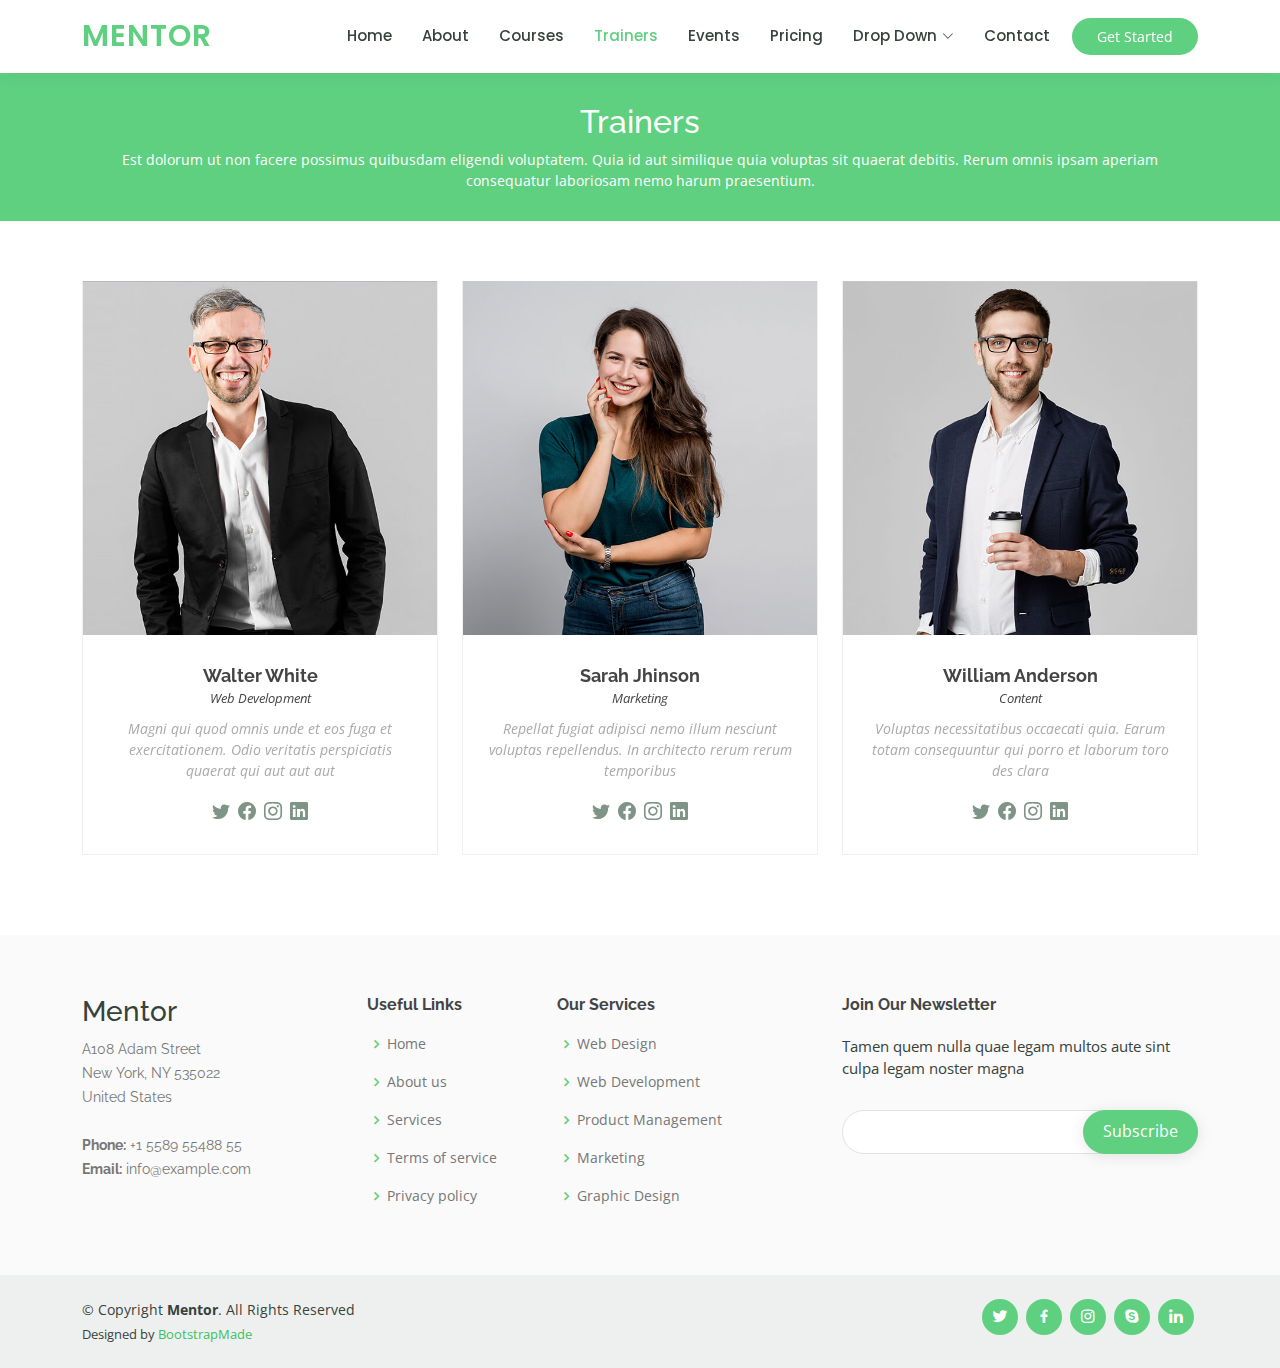
<file: trainers.html>
<!DOCTYPE html>
<html lang="en">

<head>
  <meta charset="utf-8">
  <meta content="width=device-width, initial-scale=1.0" name="viewport">

  <title>Trainers - Mentor Bootstrap Template</title>
  <meta content="" name="description">
  <meta content="" name="keywords">

  <!-- Favicons -->
  <link href="assets/img/favicon.png" rel="icon">
  <link href="assets/img/apple-touch-icon.png" rel="apple-touch-icon">

  <!-- Google Fonts -->
  <link href="https://fonts.googleapis.com/css?family=Open+Sans:300,300i,400,400i,600,600i,700,700i|Raleway:300,300i,400,400i,500,500i,600,600i,700,700i|Poppins:300,300i,400,400i,500,500i,600,600i,700,700i" rel="stylesheet">

  <!-- Vendor CSS Files -->
  <link href="assets/vendor/animate.css/animate.min.css" rel="stylesheet">
  <link href="assets/vendor/aos/aos.css" rel="stylesheet">
  <link href="assets/vendor/bootstrap/css/bootstrap.min.css" rel="stylesheet">
  <link href="assets/vendor/bootstrap-icons/bootstrap-icons.css" rel="stylesheet">
  <link href="assets/vendor/boxicons/css/boxicons.min.css" rel="stylesheet">
  <link href="assets/vendor/remixicon/remixicon.css" rel="stylesheet">
  <link href="assets/vendor/swiper/swiper-bundle.min.css" rel="stylesheet">

  <!-- Template Main CSS File -->
  <link href="assets/css/style.css" rel="stylesheet">

  <!-- =======================================================
  * Template Name: Mentor
  * Updated: Sep 18 2023 with Bootstrap v5.3.2
  * Template URL: https://bootstrapmade.com/mentor-free-education-bootstrap-theme/
  * Author: BootstrapMade.com
  * License: https://bootstrapmade.com/license/
  ======================================================== -->
</head>

<body>

  <!-- ======= Header ======= -->
  <header id="header" class="fixed-top">
    <div class="container d-flex align-items-center">

      <h1 class="logo me-auto"><a href="index.html">Mentor</a></h1>
      <!-- Uncomment below if you prefer to use an image logo -->
      <!-- <a href="index.html" class="logo me-auto"><img src="assets/img/logo.png" alt="" class="img-fluid"></a>-->

      <nav id="navbar" class="navbar order-last order-lg-0">
        <ul>
          <li><a href="index.html">Home</a></li>
          <li><a href="about.html">About</a></li>
          <li><a href="courses.html">Courses</a></li>
          <li><a class="active" href="trainers.html">Trainers</a></li>
          <li><a href="events.html">Events</a></li>
          <li><a href="pricing.html">Pricing</a></li>

          <li class="dropdown"><a href="#"><span>Drop Down</span> <i class="bi bi-chevron-down"></i></a>
            <ul>
              <li><a href="#">Drop Down 1</a></li>
              <li class="dropdown"><a href="#"><span>Deep Drop Down</span> <i class="bi bi-chevron-right"></i></a>
                <ul>
                  <li><a href="#">Deep Drop Down 1</a></li>
                  <li><a href="#">Deep Drop Down 2</a></li>
                  <li><a href="#">Deep Drop Down 3</a></li>
                  <li><a href="#">Deep Drop Down 4</a></li>
                  <li><a href="#">Deep Drop Down 5</a></li>
                </ul>
              </li>
              <li><a href="#">Drop Down 2</a></li>
              <li><a href="#">Drop Down 3</a></li>
              <li><a href="#">Drop Down 4</a></li>
            </ul>
          </li>
          <li><a href="contact.html">Contact</a></li>
        </ul>
        <i class="bi bi-list mobile-nav-toggle"></i>
      </nav><!-- .navbar -->

      <a href="courses.html" class="get-started-btn">Get Started</a>

    </div>
  </header><!-- End Header -->

  <main id="main" data-aos="fade-in">

    <!-- ======= Breadcrumbs ======= -->
    <div class="breadcrumbs">
      <div class="container">
        <h2>Trainers</h2>
        <p>Est dolorum ut non facere possimus quibusdam eligendi voluptatem. Quia id aut similique quia voluptas sit quaerat debitis. Rerum omnis ipsam aperiam consequatur laboriosam nemo harum praesentium. </p>
      </div>
    </div><!-- End Breadcrumbs -->

    <!-- ======= Trainers Section ======= -->
    <section id="trainers" class="trainers">
      <div class="container" data-aos="fade-up">

        <div class="row" data-aos="zoom-in" data-aos-delay="100">
          <div class="col-lg-4 col-md-6 d-flex align-items-stretch">
            <div class="member">
              <img src="assets/img/trainers/trainer-1.jpg" class="img-fluid" alt="">
              <div class="member-content">
                <h4>Walter White</h4>
                <span>Web Development</span>
                <p>
                  Magni qui quod omnis unde et eos fuga et exercitationem. Odio veritatis perspiciatis quaerat qui aut aut aut
                </p>
                <div class="social">
                  <a href=""><i class="bi bi-twitter"></i></a>
                  <a href=""><i class="bi bi-facebook"></i></a>
                  <a href=""><i class="bi bi-instagram"></i></a>
                  <a href=""><i class="bi bi-linkedin"></i></a>
                </div>
              </div>
            </div>
          </div>

          <div class="col-lg-4 col-md-6 d-flex align-items-stretch">
            <div class="member">
              <img src="assets/img/trainers/trainer-2.jpg" class="img-fluid" alt="">
              <div class="member-content">
                <h4>Sarah Jhinson</h4>
                <span>Marketing</span>
                <p>
                  Repellat fugiat adipisci nemo illum nesciunt voluptas repellendus. In architecto rerum rerum temporibus
                </p>
                <div class="social">
                  <a href=""><i class="bi bi-twitter"></i></a>
                  <a href=""><i class="bi bi-facebook"></i></a>
                  <a href=""><i class="bi bi-instagram"></i></a>
                  <a href=""><i class="bi bi-linkedin"></i></a>
                </div>
              </div>
            </div>
          </div>

          <div class="col-lg-4 col-md-6 d-flex align-items-stretch">
            <div class="member">
              <img src="assets/img/trainers/trainer-3.jpg" class="img-fluid" alt="">
              <div class="member-content">
                <h4>William Anderson</h4>
                <span>Content</span>
                <p>
                  Voluptas necessitatibus occaecati quia. Earum totam consequuntur qui porro et laborum toro des clara
                </p>
                <div class="social">
                  <a href=""><i class="bi bi-twitter"></i></a>
                  <a href=""><i class="bi bi-facebook"></i></a>
                  <a href=""><i class="bi bi-instagram"></i></a>
                  <a href=""><i class="bi bi-linkedin"></i></a>
                </div>
              </div>
            </div>
          </div>

        </div>

      </div>
    </section><!-- End Trainers Section -->

  </main><!-- End #main -->

  <!-- ======= Footer ======= -->
  <footer id="footer">

    <div class="footer-top">
      <div class="container">
        <div class="row">

          <div class="col-lg-3 col-md-6 footer-contact">
            <h3>Mentor</h3>
            <p>
              A108 Adam Street <br>
              New York, NY 535022<br>
              United States <br><br>
              <strong>Phone:</strong> +1 5589 55488 55<br>
              <strong>Email:</strong> info@example.com<br>
            </p>
          </div>

          <div class="col-lg-2 col-md-6 footer-links">
            <h4>Useful Links</h4>
            <ul>
              <li><i class="bx bx-chevron-right"></i> <a href="#">Home</a></li>
              <li><i class="bx bx-chevron-right"></i> <a href="#">About us</a></li>
              <li><i class="bx bx-chevron-right"></i> <a href="#">Services</a></li>
              <li><i class="bx bx-chevron-right"></i> <a href="#">Terms of service</a></li>
              <li><i class="bx bx-chevron-right"></i> <a href="#">Privacy policy</a></li>
            </ul>
          </div>

          <div class="col-lg-3 col-md-6 footer-links">
            <h4>Our Services</h4>
            <ul>
              <li><i class="bx bx-chevron-right"></i> <a href="#">Web Design</a></li>
              <li><i class="bx bx-chevron-right"></i> <a href="#">Web Development</a></li>
              <li><i class="bx bx-chevron-right"></i> <a href="#">Product Management</a></li>
              <li><i class="bx bx-chevron-right"></i> <a href="#">Marketing</a></li>
              <li><i class="bx bx-chevron-right"></i> <a href="#">Graphic Design</a></li>
            </ul>
          </div>

          <div class="col-lg-4 col-md-6 footer-newsletter">
            <h4>Join Our Newsletter</h4>
            <p>Tamen quem nulla quae legam multos aute sint culpa legam noster magna</p>
            <form action="" method="post">
              <input type="email" name="email"><input type="submit" value="Subscribe">
            </form>
          </div>

        </div>
      </div>
    </div>

    <div class="container d-md-flex py-4">

      <div class="me-md-auto text-center text-md-start">
        <div class="copyright">
          &copy; Copyright <strong><span>Mentor</span></strong>. All Rights Reserved
        </div>
        <div class="credits">
          <!-- All the links in the footer should remain intact. -->
          <!-- You can delete the links only if you purchased the pro version. -->
          <!-- Licensing information: https://bootstrapmade.com/license/ -->
          <!-- Purchase the pro version with working PHP/AJAX contact form: https://bootstrapmade.com/mentor-free-education-bootstrap-theme/ -->
          Designed by <a href="https://bootstrapmade.com/">BootstrapMade</a>
        </div>
      </div>
      <div class="social-links text-center text-md-right pt-3 pt-md-0">
        <a href="#" class="twitter"><i class="bx bxl-twitter"></i></a>
        <a href="#" class="facebook"><i class="bx bxl-facebook"></i></a>
        <a href="#" class="instagram"><i class="bx bxl-instagram"></i></a>
        <a href="#" class="google-plus"><i class="bx bxl-skype"></i></a>
        <a href="#" class="linkedin"><i class="bx bxl-linkedin"></i></a>
      </div>
    </div>
  </footer><!-- End Footer -->

  <div id="preloader"></div>
  <a href="#" class="back-to-top d-flex align-items-center justify-content-center"><i class="bi bi-arrow-up-short"></i></a>

  <!-- Vendor JS Files -->
  <script src="assets/vendor/purecounter/purecounter_vanilla.js"></script>
  <script src="assets/vendor/aos/aos.js"></script>
  <script src="assets/vendor/bootstrap/js/bootstrap.bundle.min.js"></script>
  <script src="assets/vendor/swiper/swiper-bundle.min.js"></script>
  <script src="assets/vendor/php-email-form/validate.js"></script>

  <!-- Template Main JS File -->
  <script src="assets/js/main.js"></script>

</body>

</html>
</file>
<file: assets/css/style.css>
/**
* Template Name: Mentor
* Updated: Sep 18 2023 with Bootstrap v5.3.2
* Template URL: https://bootstrapmade.com/mentor-free-education-bootstrap-theme/
* Author: BootstrapMade.com
* License: https://bootstrapmade.com/license/
*/

/*--------------------------------------------------------------
# General
--------------------------------------------------------------*/
body {
  font-family: "Open Sans", sans-serif;
  color: #444444;
}

a {
  color: #5fcf80;
  text-decoration: none;
}

a:hover {
  color: #86db9f;
  text-decoration: none;
}

h1,
h2,
h3,
h4,
h5,
h6 {
  font-family: "Raleway", sans-serif;
}

/*--------------------------------------------------------------
# Back to top button
--------------------------------------------------------------*/
.back-to-top {
  position: fixed;
  visibility: hidden;
  opacity: 0;
  right: 15px;
  bottom: 15px;
  z-index: 996;
  background: #5fcf80;
  width: 40px;
  height: 40px;
  border-radius: 50px;
  transition: all 0.4s;
}

.back-to-top i {
  font-size: 28px;
  color: #fff;
  line-height: 0;
}

.back-to-top:hover {
  background: #7ed899;
  color: #fff;
}

.back-to-top.active {
  visibility: visible;
  opacity: 1;
}

/*--------------------------------------------------------------
# Preloader
--------------------------------------------------------------*/
#preloader {
  position: fixed;
  top: 0;
  left: 0;
  right: 0;
  bottom: 0;
  z-index: 9999;
  overflow: hidden;
  background: #fff;
}

#preloader:before {
  content: "";
  position: fixed;
  top: calc(50% - 30px);
  left: calc(50% - 30px);
  border: 6px solid #5fcf80;
  border-top-color: #fff;
  border-bottom-color: #fff;
  border-radius: 50%;
  width: 60px;
  height: 60px;
  animation: animate-preloader 1s linear infinite;
}

@keyframes animate-preloader {
  0% {
    transform: rotate(0deg);
  }

  100% {
    transform: rotate(360deg);
  }
}

/*--------------------------------------------------------------
# Disable aos animation delay on mobile devices
--------------------------------------------------------------*/
@media screen and (max-width: 768px) {
  [data-aos-delay] {
    transition-delay: 0 !important;
  }
}

/*--------------------------------------------------------------
# Header
--------------------------------------------------------------*/
#header {
  background: #fff;
  transition: all 0.5s;
  z-index: 997;
  padding: 15px 0;
  box-shadow: 0px 0 18px rgba(55, 66, 59, 0.08);
}

#header .logo {
  font-size: 30px;
  margin: 0;
  padding: 0;
  line-height: 1;
  font-weight: 600;
  letter-spacing: 1px;
  text-transform: uppercase;
  font-family: "Poppins", sans-serif;
}

#header .logo a {
  color: #5fcf80;
}

#header .logo img {
  max-height: 40px;
}

/**
* Get Startet Button 
*/
.get-started-btn {
  margin-left: 22px;
  background: #5fcf80;
  color: #fff;
  border-radius: 50px;
  padding: 8px 25px;
  white-space: nowrap;
  transition: 0.3s;
  font-size: 14px;
  display: inline-block;
}

.get-started-btn:hover {
  background: #3ac162;
  color: #fff;
}

@media (max-width: 768px) {
  .get-started-btn {
    margin: 0 15px 0 0;
    padding: 6px 18px;
  }
}

/*--------------------------------------------------------------
# Navigation Menu
--------------------------------------------------------------*/
/**
* Desktop Navigation 
*/
.navbar {
  padding: 0;
}

.navbar ul {
  margin: 0;
  padding: 0;
  display: flex;
  list-style: none;
  align-items: center;
}

.navbar li {
  position: relative;
}

.navbar a,
.navbar a:focus {
  display: flex;
  align-items: center;
  justify-content: space-between;
  padding: 10px 0 10px 30px;
  font-family: "Poppins", sans-serif;
  font-size: 15px;
  font-weight: 500;
  color: #37423b;
  white-space: nowrap;
  transition: 0.3s;
}

.navbar a i,
.navbar a:focus i {
  font-size: 12px;
  line-height: 0;
  margin-left: 5px;
}

.navbar a:hover,
.navbar .active,
.navbar .active:focus,
.navbar li:hover>a {
  color: #5fcf80;
}

.navbar .dropdown ul {
  display: block;
  position: absolute;
  left: 30px;
  top: calc(100% + 30px);
  margin: 0;
  padding: 10px 0;
  z-index: 99;
  opacity: 0;
  visibility: hidden;
  background: #fff;
  box-shadow: 0px 0px 30px rgba(127, 137, 161, 0.25);
  transition: 0.3s;
  border-radius: 4px;
}

.navbar .dropdown ul li {
  min-width: 200px;
}

.navbar .dropdown ul a {
  padding: 10px 20px;
  font-size: 14px;
  text-transform: none;
  font-weight: 500;
}

.navbar .dropdown ul a i {
  font-size: 12px;
}

.navbar .dropdown ul a:hover,
.navbar .dropdown ul .active:hover,
.navbar .dropdown ul li:hover>a {
  color: #5fcf80;
}

.navbar .dropdown:hover>ul {
  opacity: 1;
  top: 100%;
  visibility: visible;
}

.navbar .dropdown .dropdown ul {
  top: 0;
  left: calc(100% - 30px);
  visibility: hidden;
}

.navbar .dropdown .dropdown:hover>ul {
  opacity: 1;
  top: 0;
  left: 100%;
  visibility: visible;
}

@media (max-width: 1366px) {
  .navbar .dropdown .dropdown ul {
    left: -90%;
  }

  .navbar .dropdown .dropdown:hover>ul {
    left: -100%;
  }
}

/**
* Mobile Navigation 
*/
.mobile-nav-toggle {
  color: #37423b;
  font-size: 28px;
  cursor: pointer;
  display: none;
  line-height: 0;
  transition: 0.5s;
}

.mobile-nav-toggle.bi-x {
  color: #fff;
}

@media (max-width: 991px) {
  .mobile-nav-toggle {
    display: block;
  }

  .navbar ul {
    display: none;
  }
}

.navbar-mobile {
  position: fixed;
  overflow: hidden;
  top: 0;
  right: 0;
  left: 0;
  bottom: 0;
  background: rgba(32, 38, 34, 0.9);
  transition: 0.3s;
  z-index: 999;
}

.navbar-mobile .mobile-nav-toggle {
  position: absolute;
  top: 15px;
  right: 15px;
}

.navbar-mobile ul {
  display: block;
  position: absolute;
  top: 55px;
  right: 15px;
  bottom: 15px;
  left: 15px;
  padding: 10px 0;
  border-radius: 6px;
  background-color: #fff;
  overflow-y: auto;
  transition: 0.3s;
}

.navbar-mobile a,
.navbar-mobile a:focus {
  padding: 10px 20px;
  font-size: 15px;
  color: #37423b;
}

.navbar-mobile a:hover,
.navbar-mobile .active,
.navbar-mobile li:hover>a {
  color: #5fcf80;
}

.navbar-mobile .getstarted,
.navbar-mobile .getstarted:focus {
  margin: 15px;
}

.navbar-mobile .dropdown ul {
  position: static;
  display: none;
  margin: 10px 20px;
  padding: 10px 0;
  z-index: 99;
  opacity: 1;
  visibility: visible;
  background: #fff;
  box-shadow: 0px 0px 30px rgba(127, 137, 161, 0.25);
}

.navbar-mobile .dropdown ul li {
  min-width: 200px;
}

.navbar-mobile .dropdown ul a {
  padding: 10px 20px;
}

.navbar-mobile .dropdown ul a i {
  font-size: 12px;
}

.navbar-mobile .dropdown ul a:hover,
.navbar-mobile .dropdown ul .active:hover,
.navbar-mobile .dropdown ul li:hover>a {
  color: #5fcf80;
}

.navbar-mobile .dropdown>.dropdown-active {
  display: block;
}

/*--------------------------------------------------------------
# Hero Section
--------------------------------------------------------------*/
#hero {
  width: 100%;
  height: 80vh;
  background: url("../img/hero-bg.jpg") top center;
  background-size: cover;
  position: relative;
}

#hero:before {
  content: "";
  background: rgba(0, 0, 0, 0.4);
  position: absolute;
  bottom: 0;
  top: 0;
  left: 0;
  right: 0;
}

#hero .container {
  padding-top: 72px;
}

@media (max-width: 992px) {
  #hero .container {
    padding-top: 62px;
  }
}

#hero h1 {
  margin: 0;
  font-size: 48px;
  font-weight: 700;
  line-height: 56px;
  color: #fff;
  font-family: "Poppins", sans-serif;
}

#hero h2 {
  color: #eee;
  margin: 10px 0 0 0;
  font-size: 24px;
}

#hero .btn-get-started {
  font-family: "Raleway", sans-serif;
  font-weight: 500;
  font-size: 15px;
  letter-spacing: 1px;
  display: inline-block;
  padding: 10px 35px;
  border-radius: 50px;
  transition: 0.5s;
  margin-top: 30px;
  border: 2px solid #fff;
  color: #fff;
}

#hero .btn-get-started:hover {
  background: #5fcf80;
  border: 2px solid #5fcf80;
}

@media (min-width: 1024px) {
  #hero {
    background-attachment: fixed;
  }
}

@media (max-width: 768px) {
  #hero {
    height: 100vh;
  }

  #hero h1 {
    font-size: 28px;
    line-height: 36px;
  }

  #hero h2 {
    font-size: 18px;
    line-height: 24px;
  }
}

/*--------------------------------------------------------------
# Sections General
--------------------------------------------------------------*/
section {
  padding: 60px 0;
  overflow: hidden;
}

.section-bg {
  background-color: #f6f7f6;
}

.section-title {
  padding-bottom: 40px;
}

.section-title h2 {
  font-size: 14px;
  font-weight: 500;
  padding: 0;
  line-height: 1px;
  margin: 0 0 5px 0;
  letter-spacing: 2px;
  text-transform: uppercase;
  color: #aaaaaa;
  font-family: "Poppins", sans-serif;
}

.section-title h2::after {
  content: "";
  width: 120px;
  height: 1px;
  display: inline-block;
  background: #9ae1af;
  margin: 4px 10px;
}

.section-title p {
  margin: 0;
  margin: 0;
  font-size: 36px;
  font-weight: 700;
  text-transform: uppercase;
  font-family: "Poppins", sans-serif;
  color: #37423b;
}

.breadcrumbs {
  margin-top: 73px;
  text-align: center;
  background: #5fcf80;
  padding: 30px 0;
  color: #fff;
}

@media (max-width: 992px) {
  .breadcrumbs {
    margin-top: 63px;
  }
}

.breadcrumbs h2 {
  font-size: 32px;
  font-weight: 500;
}

.breadcrumbs p {
  font-size: 14px;
  margin-bottom: 0;
}

/*--------------------------------------------------------------
# About
--------------------------------------------------------------*/
.about .content h3 {
  font-weight: 600;
  font-size: 26px;
}

.about .content ul {
  list-style: none;
  padding: 0;
}

.about .content ul li {
  padding-bottom: 10px;
}

.about .content ul i {
  font-size: 20px;
  padding-right: 4px;
  color: #5fcf80;
}

.about .content .learn-more-btn {
  background: #5fcf80;
  color: #fff;
  border-radius: 50px;
  padding: 8px 25px 9px 25px;
  white-space: nowrap;
  transition: 0.3s;
  font-size: 14px;
  display: inline-block;
}

.about .content .learn-more-btn:hover {
  background: #3ac162;
  color: #fff;
}

@media (max-width: 768px) {
  .about .content .learn-more-btn {
    margin: 0 48px 0 0;
    padding: 6px 18px;
  }
}

/*--------------------------------------------------------------
# Counts
--------------------------------------------------------------*/
.counts {
  padding: 30px 0;
}

.counts .counters span {
  font-size: 48px;
  display: block;
  color: #5fcf80;
  font-weight: 700;
}

.counts .counters p {
  padding: 0;
  margin: 0 0 20px 0;
  font-family: "Raleway", sans-serif;
  font-size: 15px;
  font-weight: 600;
  color: #37423b;
}

/*--------------------------------------------------------------
# Why Us
--------------------------------------------------------------*/
.why-us .content {
  padding: 30px;
  background: #5fcf80;
  border-radius: 4px;
  color: #fff;
}

.why-us .content h3 {
  font-weight: 700;
  font-size: 34px;
  margin-bottom: 30px;
}

.why-us .content p {
  margin-bottom: 30px;
}

.why-us .content .more-btn {
  display: inline-block;
  background: rgba(255, 255, 255, 0.2);
  padding: 6px 30px 8px 30px;
  color: #fff;
  border-radius: 50px;
  transition: all ease-in-out 0.4s;
}

.why-us .content .more-btn i {
  font-size: 14px;
}

.why-us .content .more-btn:hover {
  color: #5fcf80;
  background: #fff;
}

.why-us .icon-boxes .icon-box {
  text-align: center;
  background: #fff;
  padding: 40px 30px;
  width: 100%;
  border: 1px solid #eef0ef;
}

.why-us .icon-boxes .icon-box i {
  font-size: 32px;
  padding: 18px;
  color: #5fcf80;
  margin-bottom: 30px;
  background: #ecf9f0;
  border-radius: 50px;
}

.why-us .icon-boxes .icon-box h4 {
  font-size: 20px;
  font-weight: 700;
  margin: 0 0 30px 0;
}

.why-us .icon-boxes .icon-box p {
  font-size: 15px;
  color: #848484;
}

/*--------------------------------------------------------------
# Features
--------------------------------------------------------------*/
.features {
  padding-top: 0px;
}

.features .icon-box {
  display: flex;
  align-items: center;
  padding: 20px;
  transition: 0.3s;
  border: 1px solid #eef0ef;
}

.features .icon-box i {
  font-size: 32px;
  padding-right: 10px;
  line-height: 1;
}

.features .icon-box h3 {
  font-weight: 700;
  margin: 0;
  padding: 0;
  line-height: 1;
  font-size: 16px;
}

.features .icon-box h3 a {
  color: #37423b;
  transition: 0.3s;
}

.features .icon-box:hover {
  border-color: #5fcf80;
}

.features .icon-box:hover h3 a {
  color: #5fcf80;
}

/*--------------------------------------------------------------
# Courses
--------------------------------------------------------------*/
.courses .course-item {
  border-radius: 5px;
  border: 1px solid #eef0ef;
}

.courses .course-content {
  padding: 15px;
}

.courses .course-content h3 {
  font-weight: 700;
  font-size: 20px;
}

.courses .course-content h3 a {
  color: #37423b;
  transition: 0.3s;
}

.courses .course-content h3 a:hover {
  color: #5fcf80;
}

.courses .course-content p {
  font-size: 14px;
  color: #777777;
}

.courses .course-content h4 {
  font-size: 14px;
  background: #5fcf80;
  padding: 7px 14px;
  color: #fff;
  margin: 0;
}

.courses .course-content .price {
  margin: 0;
  font-weight: 700;
  font-size: 18px;
  color: #37423b;
}

.courses .trainer {
  padding-top: 15px;
  border-top: 1px solid #eef0ef;
}

.courses .trainer .trainer-profile img {
  max-width: 50px;
  border-radius: 50px;
}

.courses .trainer .trainer-profile span {
  padding-left: 10px;
  font-weight: 600;
  font-size: 16px;
  color: #5a6c60;
}

.courses .trainer .trainer-rank {
  font-size: 18px;
  color: #657a6d;
}

/*--------------------------------------------------------------
# Trainers
--------------------------------------------------------------*/
.trainers .member {
  text-align: center;
  margin-bottom: 20px;
  background: #fff;
  border: 1px solid #eef0ef;
}

.trainers .member img {
  margin: -1px -1px 30px -1px;
}

.trainers .member .member-content {
  padding: 0 20px 30px 20px;
}

.trainers .member h4 {
  font-weight: 700;
  margin-bottom: 2px;
  font-size: 18px;
}

.trainers .member span {
  font-style: italic;
  display: block;
  font-size: 13px;
}

.trainers .member p {
  padding-top: 10px;
  font-size: 14px;
  font-style: italic;
  color: #aaaaaa;
}

.trainers .member .social {
  margin-top: 15px;
}

.trainers .member .social a {
  color: #7e9486;
  transition: 0.3s;
}

.trainers .member .social a:hover {
  color: #5fcf80;
}

.trainers .member .social i {
  font-size: 18px;
  margin: 0 2px;
}

/*--------------------------------------------------------------
# Testimonials
--------------------------------------------------------------*/
.testimonials .testimonial-wrap {
  padding-left: 50px;
}

.testimonials .testimonials-carousel,
.testimonials .testimonials-slider {
  overflow: hidden;
}

.testimonials .testimonial-item {
  box-sizing: content-box;
  padding: 30px 30px 30px 60px;
  margin: 30px 15px;
  min-height: 200px;
  border: 1px solid #eef0ef;
  position: relative;
  background: #fff;
}

.testimonials .testimonial-item .testimonial-img {
  width: 90px;
  border-radius: 10px;
  border: 6px solid #fff;
  position: absolute;
  left: -45px;
}

.testimonials .testimonial-item h3 {
  font-size: 18px;
  font-weight: bold;
  margin: 10px 0 5px 0;
  color: #111;
}

.testimonials .testimonial-item h4 {
  font-size: 14px;
  color: #999;
  margin: 0;
}

.testimonials .testimonial-item .quote-icon-left,
.testimonials .testimonial-item .quote-icon-right {
  color: #c1ecce;
  font-size: 26px;
}

.testimonials .testimonial-item .quote-icon-left {
  display: inline-block;
  left: -5px;
  position: relative;
}

.testimonials .testimonial-item .quote-icon-right {
  display: inline-block;
  right: -5px;
  position: relative;
  top: 10px;
}

.testimonials .testimonial-item p {
  font-style: italic;
  margin: 15px auto 15px auto;
}

.testimonials .swiper-pagination {
  margin-top: 20px;
  position: relative;
}

.testimonials .swiper-pagination .swiper-pagination-bullet {
  width: 12px;
  height: 12px;
  background-color: #fff;
  opacity: 1;
  border: 1px solid #5fcf80;
}

.testimonials .swiper-pagination .swiper-pagination-bullet-active {
  background-color: #5fcf80;
}

@media (max-width: 767px) {
  .testimonials .testimonial-wrap {
    padding-left: 0;
  }

  .testimonials .testimonials-carousel,
  .testimonials .testimonials-slider {
    overflow: hidden;
  }

  .testimonials .testimonial-item {
    padding: 30px;
    margin: 15px;
  }

  .testimonials .testimonial-item .testimonial-img {
    position: static;
    left: auto;
  }
}

/*--------------------------------------------------------------
# Cource Details
--------------------------------------------------------------*/
.course-details h3 {
  font-size: 24px;
  margin: 30px 0 15px 0;
  font-weight: 700;
  position: relative;
  padding-bottom: 10px;
}

.course-details h3:before {
  content: "";
  position: absolute;
  display: block;
  width: 100%;
  height: 1px;
  background: #eef0ef;
  bottom: 0;
  left: 0;
}

.course-details h3:after {
  content: "";
  position: absolute;
  display: block;
  width: 60px;
  height: 1px;
  background: #5fcf80;
  bottom: 0;
  left: 0;
}

.course-details .course-info {
  background: #f6f7f6;
  padding: 10px 15px;
  margin-bottom: 15px;
}

.course-details .course-info h5 {
  font-weight: 400;
  font-size: 16px;
  margin: 0;
  font-family: "Poppins", sans-serif;
}

.course-details .course-info p {
  margin: 0;
  font-weight: 600;
}

.course-details .course-info a {
  color: #657a6d;
}

/*--------------------------------------------------------------
# Cource Details Tabs
--------------------------------------------------------------*/
.cource-details-tabs {
  overflow: hidden;
  padding-top: 0;
}

.cource-details-tabs .nav-tabs {
  border: 0;
}

.cource-details-tabs .nav-link {
  border: 0;
  padding: 12px 15px 12px 0;
  transition: 0.3s;
  color: #37423b;
  border-radius: 0;
  border-right: 2px solid #e2e7e4;
  font-weight: 600;
  font-size: 15px;
}

.cource-details-tabs .nav-link:hover {
  color: #5fcf80;
}

.cource-details-tabs .nav-link.active {
  color: #5fcf80;
  border-color: #5fcf80;
}

.cource-details-tabs .tab-pane.active {
  animation: fadeIn 0.5s ease-out;
}

.cource-details-tabs .details h3 {
  font-size: 26px;
  font-weight: 600;
  margin-bottom: 20px;
  color: #37423b;
}

.cource-details-tabs .details p {
  color: #777777;
}

.cource-details-tabs .details p:last-child {
  margin-bottom: 0;
}

@media (max-width: 992px) {
  .cource-details-tabs .nav-link {
    border: 0;
    padding: 15px;
  }

  .cource-details-tabs .nav-link.active {
    color: #fff;
    background: #5fcf80;
  }
}

/*--------------------------------------------------------------
# Events
--------------------------------------------------------------*/
.events .card {
  border: 0;
  padding: 0 30px;
  margin-bottom: 60px;
  position: relative;
}

.events .card-img {
  width: calc(100% + 60px);
  margin-left: -30px;
  overflow: hidden;
  z-index: 9;
  border-radius: 0;
}

.events .card-img img {
  max-width: 100%;
  transition: all 0.3s ease-in-out;
}

.events .card-body {
  z-index: 10;
  background: #fff;
  border-top: 4px solid #fff;
  padding: 30px;
  box-shadow: 0px 2px 15px rgba(0, 0, 0, 0.1);
  margin-top: -60px;
  transition: 0.3s;
}

.events .card-title {
  font-weight: 700;
  text-align: center;
  margin-bottom: 20px;
}

.events .card-title a {
  color: #37423b;
  transition: 0.3s;
}

.events .card-text {
  color: #5e5e5e;
}

.events .read-more a {
  color: #777777;
  text-transform: uppercase;
  font-weight: 600;
  font-size: 12px;
  transition: 0.3s;
}

.events .read-more a:hover {
  color: #5fcf80;
}

.events .card:hover img {
  transform: scale(1.1);
}

.events .card:hover .card-body {
  border-color: #5fcf80;
}

.events .card:hover .card-body .card-title a {
  color: #5fcf80;
}

/*--------------------------------------------------------------
# Pricing
--------------------------------------------------------------*/
.pricing .box {
  padding: 20px;
  background: #fff;
  text-align: center;
  border: 1px solid #eef0ef;
  border-radius: 0;
  position: relative;
  overflow: hidden;
}

.pricing h3 {
  font-weight: 400;
  margin: -20px -20px 20px -20px;
  padding: 20px 15px;
  font-size: 16px;
  font-weight: 600;
  color: #777777;
  background: #f8f8f8;
}

.pricing h4 {
  font-size: 36px;
  color: #5fcf80;
  font-weight: 600;
  font-family: "Poppins", sans-serif;
  margin-bottom: 20px;
}

.pricing h4 sup {
  font-size: 20px;
  top: -15px;
  left: -3px;
}

.pricing h4 span {
  color: #bababa;
  font-size: 16px;
  font-weight: 300;
}

.pricing ul {
  padding: 0;
  list-style: none;
  color: #444444;
  text-align: center;
  line-height: 20px;
  font-size: 14px;
}

.pricing ul li {
  padding-bottom: 16px;
}

.pricing ul i {
  color: #5fcf80;
  font-size: 18px;
  padding-right: 4px;
}

.pricing ul .na {
  color: #ccc;
  text-decoration: line-through;
}

.pricing .btn-wrap {
  margin: 20px -20px -20px -20px;
  padding: 20px 15px;
  background: #f8f8f8;
  text-align: center;
}

.pricing .btn-buy {
  background: #5fcf80;
  display: inline-block;
  padding: 8px 35px;
  border-radius: 50px;
  color: #fff;
  transition: none;
  font-size: 14px;
  font-weight: 400;
  font-family: "Raleway", sans-serif;
  font-weight: 600;
  transition: 0.3s;
}

.pricing .btn-buy:hover {
  background: #3ac162;
}

.pricing .featured h3 {
  color: #fff;
  background: #5fcf80;
}

.pricing .advanced {
  width: 200px;
  position: absolute;
  top: 18px;
  right: -68px;
  transform: rotate(45deg);
  z-index: 1;
  font-size: 14px;
  padding: 1px 0 3px 0;
  background: #5fcf80;
  color: #fff;
}

/*--------------------------------------------------------------
# Contact
--------------------------------------------------------------*/
.contact {
  padding-top: 5px;
}

.contact .info {
  width: 100%;
  background: #fff;
}

.contact .info i {
  font-size: 20px;
  color: #5fcf80;
  float: left;
  width: 44px;
  height: 44px;
  background: #ecf9f0;
  display: flex;
  justify-content: center;
  align-items: center;
  border-radius: 50px;
  transition: all 0.3s ease-in-out;
}

.contact .info h4 {
  padding: 0 0 0 60px;
  font-size: 22px;
  font-weight: 600;
  margin-bottom: 5px;
  color: #37423b;
}

.contact .info p {
  padding: 0 0 0 60px;
  margin-bottom: 0;
  font-size: 14px;
  color: #657a6d;
}

.contact .info .email,
.contact .info .phone {
  margin-top: 40px;
}

.contact .info .email:hover i,
.contact .info .address:hover i,
.contact .info .phone:hover i {
  background: #5fcf80;
  color: #fff;
}

.contact .php-email-form {
  width: 100%;
  background: #fff;
}

.contact .php-email-form .form-group {
  padding-bottom: 8px;
}

.contact .php-email-form .error-message {
  display: none;
  color: #fff;
  background: #ed3c0d;
  text-align: left;
  padding: 15px;
  font-weight: 600;
}

.contact .php-email-form .error-message br+br {
  margin-top: 25px;
}

.contact .php-email-form .sent-message {
  display: none;
  color: #fff;
  background: #18d26e;
  text-align: center;
  padding: 15px;
  font-weight: 600;
}

.contact .php-email-form .loading {
  display: none;
  background: #fff;
  text-align: center;
  padding: 15px;
}

.contact .php-email-form .loading:before {
  content: "";
  display: inline-block;
  border-radius: 50%;
  width: 24px;
  height: 24px;
  margin: 0 10px -6px 0;
  border: 3px solid #18d26e;
  border-top-color: #eee;
  animation: animate-loading 1s linear infinite;
}

.contact .php-email-form input,
.contact .php-email-form textarea {
  border-radius: 4px;
  box-shadow: none;
  font-size: 14px;
}

.contact .php-email-form input:focus,
.contact .php-email-form textarea:focus {
  border-color: #5fcf80;
}

.contact .php-email-form input {
  height: 44px;
}

.contact .php-email-form textarea {
  padding: 10px 12px;
}

.contact .php-email-form button[type=submit] {
  background: #5fcf80;
  border: 0;
  padding: 10px 35px;
  color: #fff;
  transition: 0.4s;
  border-radius: 50px;
}

.contact .php-email-form button[type=submit]:hover {
  background: #3ac162;
}

@keyframes animate-loading {
  0% {
    transform: rotate(0deg);
  }

  100% {
    transform: rotate(360deg);
  }
}

/*--------------------------------------------------------------
# Footer
--------------------------------------------------------------*/
#footer {
  color: #37423b;
  font-size: 14px;
  background: #eef0ef;
}

#footer .footer-top {
  padding: 60px 0 30px 0;
  background: #f9faf9;
}

#footer .footer-top .footer-contact {
  margin-bottom: 30px;
}

#footer .footer-top .footer-contact h4 {
  font-size: 22px;
  margin: 0 0 30px 0;
  padding: 2px 0 2px 0;
  line-height: 1;
  font-weight: 700;
}

#footer .footer-top .footer-contact p {
  font-size: 14px;
  line-height: 24px;
  margin-bottom: 0;
  font-family: "Raleway", sans-serif;
  color: #777777;
}

#footer .footer-top h4 {
  font-size: 16px;
  font-weight: bold;
  color: #444444;
  position: relative;
  padding-bottom: 12px;
}

#footer .footer-top .footer-links {
  margin-bottom: 30px;
}

#footer .footer-top .footer-links ul {
  list-style: none;
  padding: 0;
  margin: 0;
}

#footer .footer-top .footer-links ul i {
  padding-right: 2px;
  color: #5fcf80;
  font-size: 18px;
  line-height: 1;
}

#footer .footer-top .footer-links ul li {
  padding: 10px 0;
  display: flex;
  align-items: center;
}

#footer .footer-top .footer-links ul li:first-child {
  padding-top: 0;
}

#footer .footer-top .footer-links ul a {
  color: #777777;
  transition: 0.3s;
  display: inline-block;
  line-height: 1;
}

#footer .footer-top .footer-links ul a:hover {
  text-decoration: none;
  color: #5fcf80;
}

#footer .footer-newsletter {
  font-size: 15px;
}

#footer .footer-newsletter h4 {
  font-size: 16px;
  font-weight: bold;
  color: #444444;
  position: relative;
  padding-bottom: 12px;
}

#footer .footer-newsletter form {
  margin-top: 30px;
  background: #fff;
  padding: 6px 10px;
  position: relative;
  border-radius: 50px;
  text-align: left;
  border: 1px solid #e0e5e2;
}

#footer .footer-newsletter form input[type=email] {
  border: 0;
  padding: 4px 8px;
  width: calc(100% - 100px);
}

#footer .footer-newsletter form input[type=submit] {
  position: absolute;
  top: -1px;
  right: -1px;
  bottom: -1px;
  border: 0;
  background: none;
  font-size: 16px;
  padding: 0 20px 2px 20px;
  background: #5fcf80;
  color: #fff;
  transition: 0.3s;
  border-radius: 50px;
  box-shadow: 0px 2px 15px rgba(0, 0, 0, 0.1);
}

#footer .footer-newsletter form input[type=submit]:hover {
  background: #3ac162;
}

#footer .credits {
  padding-top: 5px;
  font-size: 13px;
}

#footer .credits a {
  color: #3ac162;
  transition: 0.3s;
}

#footer .credits a:hover {
  color: #5fcf80;
}

#footer .social-links a {
  font-size: 18px;
  display: inline-block;
  background: #5fcf80;
  color: #fff;
  line-height: 1;
  padding: 8px 0;
  margin-right: 4px;
  border-radius: 50%;
  text-align: center;
  width: 36px;
  height: 36px;
  transition: 0.3s;
}

#footer .social-links a:hover {
  background: #3ac162;
  color: #fff;
  text-decoration: none;
}
</file>
